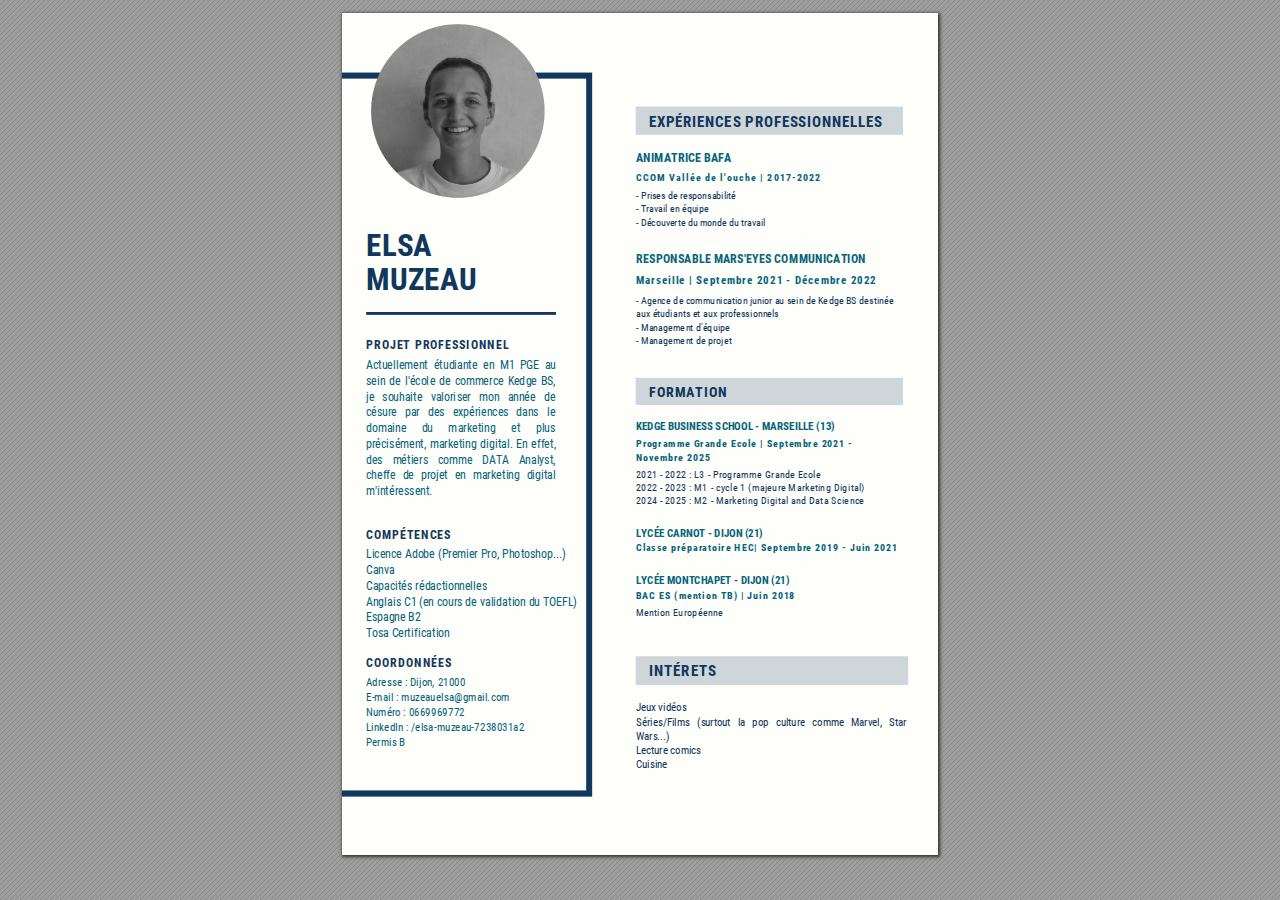
<file: CV/CV_Muzeau_Marketing.html>
<!DOCTYPE html>
<!-- Created by pdf2htmlEX (https://github.com/pdf2htmlEX/pdf2htmlEX) -->
<html xmlns="http://www.w3.org/1999/xhtml">
<head>
<meta charset="utf-8"/>
<meta name="generator" content="pdf2htmlEX"/>
<meta http-equiv="X-UA-Compatible" content="IE=edge,chrome=1"/>
<style type="text/css">
/*! 
 * Base CSS for pdf2htmlEX
 * Copyright 2012,2013 Lu Wang <coolwanglu@gmail.com> 
 * https://github.com/pdf2htmlEX/pdf2htmlEX/blob/master/share/LICENSE
 */#sidebar{position:absolute;top:0;left:0;bottom:0;width:250px;padding:0;margin:0;overflow:auto}#page-container{position:absolute;top:0;left:0;margin:0;padding:0;border:0}@media screen{#sidebar.opened+#page-container{left:250px}#page-container{bottom:0;right:0;overflow:auto}.loading-indicator{display:none}.loading-indicator.active{display:block;position:absolute;width:64px;height:64px;top:50%;left:50%;margin-top:-32px;margin-left:-32px}.loading-indicator img{position:absolute;top:0;left:0;bottom:0;right:0}}@media print{@page{margin:0}html{margin:0}body{margin:0;-webkit-print-color-adjust:exact}#sidebar{display:none}#page-container{width:auto;height:auto;overflow:visible;background-color:transparent}.d{display:none}}.pf{position:relative;background-color:white;overflow:hidden;margin:0;border:0}.pc{position:absolute;border:0;padding:0;margin:0;top:0;left:0;width:100%;height:100%;overflow:hidden;display:block;transform-origin:0 0;-ms-transform-origin:0 0;-webkit-transform-origin:0 0}.pc.opened{display:block}.bf{position:absolute;border:0;margin:0;top:0;bottom:0;width:100%;height:100%;-ms-user-select:none;-moz-user-select:none;-webkit-user-select:none;user-select:none}.bi{position:absolute;border:0;margin:0;-ms-user-select:none;-moz-user-select:none;-webkit-user-select:none;user-select:none}@media print{.pf{margin:0;box-shadow:none;page-break-after:always;page-break-inside:avoid}@-moz-document url-prefix(){.pf{overflow:visible;border:1px solid #fff}.pc{overflow:visible}}}.c{position:absolute;border:0;padding:0;margin:0;overflow:hidden;display:block}.t{position:absolute;white-space:pre;font-size:1px;transform-origin:0 100%;-ms-transform-origin:0 100%;-webkit-transform-origin:0 100%;unicode-bidi:bidi-override;-moz-font-feature-settings:"liga" 0}.t:after{content:''}.t:before{content:'';display:inline-block}.t span{position:relative;unicode-bidi:bidi-override}._{display:inline-block;color:transparent;z-index:-1}::selection{background:rgba(127,255,255,0.4)}::-moz-selection{background:rgba(127,255,255,0.4)}.pi{display:none}.d{position:absolute;transform-origin:0 100%;-ms-transform-origin:0 100%;-webkit-transform-origin:0 100%}.it{border:0;background-color:rgba(255,255,255,0.0)}.ir:hover{cursor:pointer}</style>
<style type="text/css">
/*! 
 * Fancy styles for pdf2htmlEX
 * Copyright 2012,2013 Lu Wang <coolwanglu@gmail.com> 
 * https://github.com/pdf2htmlEX/pdf2htmlEX/blob/master/share/LICENSE
 */@keyframes fadein{from{opacity:0}to{opacity:1}}@-webkit-keyframes fadein{from{opacity:0}to{opacity:1}}@keyframes swing{0{transform:rotate(0)}10%{transform:rotate(0)}90%{transform:rotate(720deg)}100%{transform:rotate(720deg)}}@-webkit-keyframes swing{0{-webkit-transform:rotate(0)}10%{-webkit-transform:rotate(0)}90%{-webkit-transform:rotate(720deg)}100%{-webkit-transform:rotate(720deg)}}@media screen{#sidebar{background-color:#2f3236;background-image:url("[data-uri]")}#outline{font-family:Georgia,Times,"Times New Roman",serif;font-size:13px;margin:2em 1em}#outline ul{padding:0}#outline li{list-style-type:none;margin:1em 0}#outline li>ul{margin-left:1em}#outline a,#outline a:visited,#outline a:hover,#outline a:active{line-height:1.2;color:#e8e8e8;text-overflow:ellipsis;white-space:nowrap;text-decoration:none;display:block;overflow:hidden;outline:0}#outline a:hover{color:#0cf}#page-container{background-color:#9e9e9e;background-image:url("[data-uri]");-webkit-transition:left 500ms;transition:left 500ms}.pf{margin:13px auto;box-shadow:1px 1px 3px 1px #333;border-collapse:separate}.pc.opened{-webkit-animation:fadein 100ms;animation:fadein 100ms}.loading-indicator.active{-webkit-animation:swing 1.5s ease-in-out .01s infinite alternate none;animation:swing 1.5s ease-in-out .01s infinite alternate none}.checked{background:no-repeat url([data-uri])}}</style>
<style type="text/css">
.ff0{font-family:sans-serif;visibility:hidden;}
@font-face{font-family:ff1;src:url('[data-uri]')format("woff");}.ff1{font-family:ff1;line-height:1.125000;font-style:normal;font-weight:normal;visibility:visible;}
@font-face{font-family:ff2;src:url('[data-uri]')format("woff");}.ff2{font-family:ff2;line-height:1.031738;font-style:normal;font-weight:normal;visibility:visible;}
.m0{transform:matrix(0.250000,0.000000,0.000000,0.250000,0,0);-ms-transform:matrix(0.250000,0.000000,0.000000,0.250000,0,0);-webkit-transform:matrix(0.250000,0.000000,0.000000,0.250000,0,0);}
.v0{vertical-align:0.000000px;}
.ls0{letter-spacing:0.000000px;}
.sc_{text-shadow:none;}
.sc0{text-shadow:-0.015em 0 transparent,0 0.015em transparent,0.015em 0 transparent,0 -0.015em  transparent;}
@media screen and (-webkit-min-device-pixel-ratio:0){
.sc_{-webkit-text-stroke:0px transparent;}
.sc0{-webkit-text-stroke:0.015em transparent;text-shadow:none;}
}
.ws0{word-spacing:-28.675340px;}
.ws5{word-spacing:-13.711613px;}
.ws3{word-spacing:-12.916339px;}
.ws2{word-spacing:-11.259441px;}
.ws1{word-spacing:-10.623243px;}
.ws4{word-spacing:-9.639991px;}
.ws6{word-spacing:0.000000px;}
._0{width:1.411704px;}
._3{width:2.445583px;}
._1{width:3.729243px;}
._2{width:4.827837px;}
._5{width:5.889925px;}
._4{width:11.644719px;}
._b{width:15.934915px;}
._c{width:16.960371px;}
._d{width:18.845412px;}
._8{width:20.133652px;}
._7{width:21.145949px;}
._6{width:22.375152px;}
._a{width:28.155814px;}
._9{width:51.044392px;}
.fc1{color:rgb(16,55,93);}
.fc0{color:rgb(5,100,122);}
.fs1{font-size:39.423071px;}
.fsc{font-size:40.010405px;}
.fs3{font-size:40.023568px;}
.fsd{font-size:40.023574px;}
.fs2{font-size:41.652730px;}
.fsf{font-size:41.850299px;}
.fsb{font-size:41.855110px;}
.fs10{font-size:42.095314px;}
.fsa{font-size:43.222920px;}
.fs4{font-size:43.916992px;}
.fs9{font-size:43.986898px;}
.fs8{font-size:46.388914px;}
.fs7{font-size:48.854525px;}
.fs0{font-size:48.971079px;}
.fse{font-size:56.043775px;}
.fs5{font-size:58.344230px;}
.fs11{font-size:59.494458px;}
.fs6{font-size:124.421815px;}
.y0{bottom:-0.500000px;}
.y36{bottom:87.169512px;}
.y35{bottom:101.431476px;}
.y25{bottom:108.659083px;}
.y34{bottom:115.693440px;}
.y24{bottom:123.671676px;}
.y33{bottom:129.955404px;}
.y23{bottom:138.684270px;}
.y32{bottom:144.217368px;}
.y22{bottom:153.696863px;}
.y21{bottom:168.709457px;}
.y37{bottom:179.127728px;}
.y20{bottom:188.514690px;}
.y1f{bottom:217.841511px;}
.y1e{bottom:233.604735px;}
.y30{bottom:238.726946px;}
.y1d{bottom:249.367958px;}
.y31{bottom:255.977678px;}
.y1c{bottom:265.131181px;}
.y2f{bottom:271.521697px;}
.y1b{bottom:280.894404px;}
.y1a{bottom:296.657628px;}
.y2d{bottom:304.412135px;}
.y19{bottom:316.402741px;}
.y2c{bottom:317.991383px;}
.y29{bottom:350.975083px;}
.y18{bottom:359.955864px;}
.y28{bottom:363.735787px;}
.y17{bottom:375.719087px;}
.y27{bottom:376.496492px;}
.y16{bottom:391.482310px;}
.y2b{bottom:394.001787px;}
.y15{bottom:407.245534px;}
.y2a{bottom:407.874008px;}
.y14{bottom:423.008757px;}
.y26{bottom:424.908498px;}
.y13{bottom:438.771980px;}
.y12{bottom:454.535204px;}
.y2e{bottom:458.757354px;}
.y11{bottom:470.298427px;}
.y10{bottom:486.061650px;}
.yf{bottom:506.022312px;}
.ya{bottom:510.711559px;}
.y9{bottom:524.222891px;}
.y8{bottom:537.734223px;}
.y7{bottom:551.245555px;}
.ye{bottom:565.169836px;}
.yb{bottom:571.069627px;}
.y6{bottom:591.893591px;}
.yd{bottom:599.209154px;}
.y4{bottom:628.672510px;}
.y3{bottom:642.183844px;}
.y2{bottom:655.695179px;}
.y5{bottom:673.424445px;}
.y1{bottom:693.262355px;}
.yc{bottom:728.857348px;}
.h3{height:31.627005px;}
.h5{height:32.108751px;}
.h11{height:33.574239px;}
.hd{height:33.578098px;}
.h12{height:33.770801px;}
.hb{height:35.288317px;}
.he{height:36.122675px;}
.hf{height:36.134565px;}
.ha{height:37.215325px;}
.h4{height:37.605419px;}
.hc{height:39.023037px;}
.h6{height:39.649667px;}
.h9{height:44.107430px;}
.h2{height:44.212659px;}
.h10{height:50.598115px;}
.h7{height:52.675039px;}
.h13{height:53.713502px;}
.h8{height:112.332000px;}
.h0{height:842.249979px;}
.h1{height:842.500000px;}
.w0{width:595.500000px;}
.w1{width:596.000000px;}
.x0{left:0.000000px;}
.x3{left:23.714279px;}
.x1{left:293.653524px;}
.x2{left:306.499000px;}
@media print{
.v0{vertical-align:0.000000pt;}
.ls0{letter-spacing:0.000000pt;}
.ws0{word-spacing:-38.233787pt;}
.ws5{word-spacing:-18.282151pt;}
.ws3{word-spacing:-17.221785pt;}
.ws2{word-spacing:-15.012588pt;}
.ws1{word-spacing:-14.164323pt;}
.ws4{word-spacing:-12.853322pt;}
.ws6{word-spacing:0.000000pt;}
._0{width:1.882272pt;}
._3{width:3.260777pt;}
._1{width:4.972324pt;}
._2{width:6.437115pt;}
._5{width:7.853234pt;}
._4{width:15.526293pt;}
._b{width:21.246554pt;}
._c{width:22.613829pt;}
._d{width:25.127215pt;}
._8{width:26.844869pt;}
._7{width:28.194599pt;}
._6{width:29.833536pt;}
._a{width:37.541086pt;}
._9{width:68.059189pt;}
.fs1{font-size:52.564095pt;}
.fsc{font-size:53.347206pt;}
.fs3{font-size:53.364757pt;}
.fsd{font-size:53.364766pt;}
.fs2{font-size:55.536974pt;}
.fsf{font-size:55.800399pt;}
.fsb{font-size:55.806813pt;}
.fs10{font-size:56.127085pt;}
.fsa{font-size:57.630560pt;}
.fs4{font-size:58.555989pt;}
.fs9{font-size:58.649197pt;}
.fs8{font-size:61.851885pt;}
.fs7{font-size:65.139366pt;}
.fs0{font-size:65.294772pt;}
.fse{font-size:74.725033pt;}
.fs5{font-size:77.792306pt;}
.fs11{font-size:79.325944pt;}
.fs6{font-size:165.895753pt;}
.y0{bottom:-0.666667pt;}
.y36{bottom:116.226016pt;}
.y35{bottom:135.241968pt;}
.y25{bottom:144.878777pt;}
.y34{bottom:154.257920pt;}
.y24{bottom:164.895568pt;}
.y33{bottom:173.273872pt;}
.y23{bottom:184.912360pt;}
.y32{bottom:192.289824pt;}
.y22{bottom:204.929151pt;}
.y21{bottom:224.945943pt;}
.y37{bottom:238.836970pt;}
.y20{bottom:251.352920pt;}
.y1f{bottom:290.455348pt;}
.y1e{bottom:311.472979pt;}
.y30{bottom:318.302595pt;}
.y1d{bottom:332.490610pt;}
.y31{bottom:341.303571pt;}
.y1c{bottom:353.508242pt;}
.y2f{bottom:362.028929pt;}
.y1b{bottom:374.525873pt;}
.y1a{bottom:395.543504pt;}
.y2d{bottom:405.882846pt;}
.y19{bottom:421.870321pt;}
.y2c{bottom:423.988510pt;}
.y29{bottom:467.966777pt;}
.y18{bottom:479.941152pt;}
.y28{bottom:484.981050pt;}
.y17{bottom:500.958783pt;}
.y27{bottom:501.995322pt;}
.y16{bottom:521.976414pt;}
.y2b{bottom:525.335716pt;}
.y15{bottom:542.994045pt;}
.y2a{bottom:543.832011pt;}
.y14{bottom:564.011676pt;}
.y26{bottom:566.544665pt;}
.y13{bottom:585.029307pt;}
.y12{bottom:606.046938pt;}
.y2e{bottom:611.676472pt;}
.y11{bottom:627.064569pt;}
.y10{bottom:648.082200pt;}
.yf{bottom:674.696416pt;}
.ya{bottom:680.948745pt;}
.y9{bottom:698.963854pt;}
.y8{bottom:716.978964pt;}
.y7{bottom:734.994073pt;}
.ye{bottom:753.559782pt;}
.yb{bottom:761.426170pt;}
.y6{bottom:789.191454pt;}
.yd{bottom:798.945539pt;}
.y4{bottom:838.230013pt;}
.y3{bottom:856.245126pt;}
.y2{bottom:874.260238pt;}
.y5{bottom:897.899261pt;}
.y1{bottom:924.349807pt;}
.yc{bottom:971.809798pt;}
.h3{height:42.169340pt;}
.h5{height:42.811668pt;}
.h11{height:44.765652pt;}
.hd{height:44.770798pt;}
.h12{height:45.027735pt;}
.hb{height:47.051090pt;}
.he{height:48.163566pt;}
.hf{height:48.179420pt;}
.ha{height:49.620433pt;}
.h4{height:50.140559pt;}
.hc{height:52.030716pt;}
.h6{height:52.866222pt;}
.h9{height:58.809907pt;}
.h2{height:58.950211pt;}
.h10{height:67.464153pt;}
.h7{height:70.233386pt;}
.h13{height:71.618003pt;}
.h8{height:149.776000pt;}
.h0{height:1122.999972pt;}
.h1{height:1123.333333pt;}
.w0{width:794.000000pt;}
.w1{width:794.666667pt;}
.x0{left:0.000000pt;}
.x3{left:31.619039pt;}
.x1{left:391.538032pt;}
.x2{left:408.665333pt;}
}
</style>
<script>
/*
 Copyright 2012 Mozilla Foundation 
 Copyright 2013 Lu Wang <coolwanglu@gmail.com>
 Apachine License Version 2.0 
*/
(function(){function b(a,b,e,f){var c=(a.className||"").split(/\s+/g);""===c[0]&&c.shift();var d=c.indexOf(b);0>d&&e&&c.push(b);0<=d&&f&&c.splice(d,1);a.className=c.join(" ");return 0<=d}if(!("classList"in document.createElement("div"))){var e={add:function(a){b(this.element,a,!0,!1)},contains:function(a){return b(this.element,a,!1,!1)},remove:function(a){b(this.element,a,!1,!0)},toggle:function(a){b(this.element,a,!0,!0)}};Object.defineProperty(HTMLElement.prototype,"classList",{get:function(){if(this._classList)return this._classList;
var a=Object.create(e,{element:{value:this,writable:!1,enumerable:!0}});Object.defineProperty(this,"_classList",{value:a,writable:!1,enumerable:!1});return a},enumerable:!0})}})();
</script>
<script>
(function(){/*
 pdf2htmlEX.js: Core UI functions for pdf2htmlEX 
 Copyright 2012,2013 Lu Wang <coolwanglu@gmail.com> and other contributors 
 https://github.com/pdf2htmlEX/pdf2htmlEX/blob/master/share/LICENSE 
*/
var pdf2htmlEX=window.pdf2htmlEX=window.pdf2htmlEX||{},CSS_CLASS_NAMES={page_frame:"pf",page_content_box:"pc",page_data:"pi",background_image:"bi",link:"l",input_radio:"ir",__dummy__:"no comma"},DEFAULT_CONFIG={container_id:"page-container",sidebar_id:"sidebar",outline_id:"outline",loading_indicator_cls:"loading-indicator",preload_pages:3,render_timeout:100,scale_step:0.9,key_handler:!0,hashchange_handler:!0,view_history_handler:!0,__dummy__:"no comma"},EPS=1E-6;
function invert(a){var b=a[0]*a[3]-a[1]*a[2];return[a[3]/b,-a[1]/b,-a[2]/b,a[0]/b,(a[2]*a[5]-a[3]*a[4])/b,(a[1]*a[4]-a[0]*a[5])/b]}function transform(a,b){return[a[0]*b[0]+a[2]*b[1]+a[4],a[1]*b[0]+a[3]*b[1]+a[5]]}function get_page_number(a){return parseInt(a.getAttribute("data-page-no"),16)}function disable_dragstart(a){for(var b=0,c=a.length;b<c;++b)a[b].addEventListener("dragstart",function(){return!1},!1)}
function clone_and_extend_objs(a){for(var b={},c=0,e=arguments.length;c<e;++c){var h=arguments[c],d;for(d in h)h.hasOwnProperty(d)&&(b[d]=h[d])}return b}
function Page(a){if(a){this.shown=this.loaded=!1;this.page=a;this.num=get_page_number(a);this.original_height=a.clientHeight;this.original_width=a.clientWidth;var b=a.getElementsByClassName(CSS_CLASS_NAMES.page_content_box)[0];b&&(this.content_box=b,this.original_scale=this.cur_scale=this.original_height/b.clientHeight,this.page_data=JSON.parse(a.getElementsByClassName(CSS_CLASS_NAMES.page_data)[0].getAttribute("data-data")),this.ctm=this.page_data.ctm,this.ictm=invert(this.ctm),this.loaded=!0)}}
Page.prototype={hide:function(){this.loaded&&this.shown&&(this.content_box.classList.remove("opened"),this.shown=!1)},show:function(){this.loaded&&!this.shown&&(this.content_box.classList.add("opened"),this.shown=!0)},rescale:function(a){this.cur_scale=0===a?this.original_scale:a;this.loaded&&(a=this.content_box.style,a.msTransform=a.webkitTransform=a.transform="scale("+this.cur_scale.toFixed(3)+")");a=this.page.style;a.height=this.original_height*this.cur_scale+"px";a.width=this.original_width*this.cur_scale+
"px"},view_position:function(){var a=this.page,b=a.parentNode;return[b.scrollLeft-a.offsetLeft-a.clientLeft,b.scrollTop-a.offsetTop-a.clientTop]},height:function(){return this.page.clientHeight},width:function(){return this.page.clientWidth}};function Viewer(a){this.config=clone_and_extend_objs(DEFAULT_CONFIG,0<arguments.length?a:{});this.pages_loading=[];this.init_before_loading_content();var b=this;document.addEventListener("DOMContentLoaded",function(){b.init_after_loading_content()},!1)}
Viewer.prototype={scale:1,cur_page_idx:0,first_page_idx:0,init_before_loading_content:function(){this.pre_hide_pages()},initialize_radio_button:function(){for(var a=document.getElementsByClassName(CSS_CLASS_NAMES.input_radio),b=0;b<a.length;b++)a[b].addEventListener("click",function(){this.classList.toggle("checked")})},init_after_loading_content:function(){this.sidebar=document.getElementById(this.config.sidebar_id);this.outline=document.getElementById(this.config.outline_id);this.container=document.getElementById(this.config.container_id);
this.loading_indicator=document.getElementsByClassName(this.config.loading_indicator_cls)[0];for(var a=!0,b=this.outline.childNodes,c=0,e=b.length;c<e;++c)if("ul"===b[c].nodeName.toLowerCase()){a=!1;break}a||this.sidebar.classList.add("opened");this.find_pages();if(0!=this.pages.length){disable_dragstart(document.getElementsByClassName(CSS_CLASS_NAMES.background_image));this.config.key_handler&&this.register_key_handler();var h=this;this.config.hashchange_handler&&window.addEventListener("hashchange",
function(a){h.navigate_to_dest(document.location.hash.substring(1))},!1);this.config.view_history_handler&&window.addEventListener("popstate",function(a){a.state&&h.navigate_to_dest(a.state)},!1);this.container.addEventListener("scroll",function(){h.update_page_idx();h.schedule_render(!0)},!1);[this.container,this.outline].forEach(function(a){a.addEventListener("click",h.link_handler.bind(h),!1)});this.initialize_radio_button();this.render()}},find_pages:function(){for(var a=[],b={},c=this.container.childNodes,
e=0,h=c.length;e<h;++e){var d=c[e];d.nodeType===Node.ELEMENT_NODE&&d.classList.contains(CSS_CLASS_NAMES.page_frame)&&(d=new Page(d),a.push(d),b[d.num]=a.length-1)}this.pages=a;this.page_map=b},load_page:function(a,b,c){var e=this.pages;if(!(a>=e.length||(e=e[a],e.loaded||this.pages_loading[a]))){var e=e.page,h=e.getAttribute("data-page-url");if(h){this.pages_loading[a]=!0;var d=e.getElementsByClassName(this.config.loading_indicator_cls)[0];"undefined"===typeof d&&(d=this.loading_indicator.cloneNode(!0),
d.classList.add("active"),e.appendChild(d));var f=this,g=new XMLHttpRequest;g.open("GET",h,!0);g.onload=function(){if(200===g.status||0===g.status){var b=document.createElement("div");b.innerHTML=g.responseText;for(var d=null,b=b.childNodes,e=0,h=b.length;e<h;++e){var p=b[e];if(p.nodeType===Node.ELEMENT_NODE&&p.classList.contains(CSS_CLASS_NAMES.page_frame)){d=p;break}}b=f.pages[a];f.container.replaceChild(d,b.page);b=new Page(d);f.pages[a]=b;b.hide();b.rescale(f.scale);disable_dragstart(d.getElementsByClassName(CSS_CLASS_NAMES.background_image));
f.schedule_render(!1);c&&c(b)}delete f.pages_loading[a]};g.send(null)}void 0===b&&(b=this.config.preload_pages);0<--b&&(f=this,setTimeout(function(){f.load_page(a+1,b)},0))}},pre_hide_pages:function(){var a="@media screen{."+CSS_CLASS_NAMES.page_content_box+"{display:none;}}",b=document.createElement("style");b.styleSheet?b.styleSheet.cssText=a:b.appendChild(document.createTextNode(a));document.head.appendChild(b)},render:function(){for(var a=this.container,b=a.scrollTop,c=a.clientHeight,a=b-c,b=
b+c+c,c=this.pages,e=0,h=c.length;e<h;++e){var d=c[e],f=d.page,g=f.offsetTop+f.clientTop,f=g+f.clientHeight;g<=b&&f>=a?d.loaded?d.show():this.load_page(e):d.hide()}},update_page_idx:function(){var a=this.pages,b=a.length;if(!(2>b)){for(var c=this.container,e=c.scrollTop,c=e+c.clientHeight,h=-1,d=b,f=d-h;1<f;){var g=h+Math.floor(f/2),f=a[g].page;f.offsetTop+f.clientTop+f.clientHeight>=e?d=g:h=g;f=d-h}this.first_page_idx=d;for(var g=h=this.cur_page_idx,k=0;d<b;++d){var f=a[d].page,l=f.offsetTop+f.clientTop,
f=f.clientHeight;if(l>c)break;f=(Math.min(c,l+f)-Math.max(e,l))/f;if(d===h&&Math.abs(f-1)<=EPS){g=h;break}f>k&&(k=f,g=d)}this.cur_page_idx=g}},schedule_render:function(a){if(void 0!==this.render_timer){if(!a)return;clearTimeout(this.render_timer)}var b=this;this.render_timer=setTimeout(function(){delete b.render_timer;b.render()},this.config.render_timeout)},register_key_handler:function(){var a=this;window.addEventListener("DOMMouseScroll",function(b){if(b.ctrlKey){b.preventDefault();var c=a.container,
e=c.getBoundingClientRect(),c=[b.clientX-e.left-c.clientLeft,b.clientY-e.top-c.clientTop];a.rescale(Math.pow(a.config.scale_step,b.detail),!0,c)}},!1);window.addEventListener("keydown",function(b){var c=!1,e=b.ctrlKey||b.metaKey,h=b.altKey;switch(b.keyCode){case 61:case 107:case 187:e&&(a.rescale(1/a.config.scale_step,!0),c=!0);break;case 173:case 109:case 189:e&&(a.rescale(a.config.scale_step,!0),c=!0);break;case 48:e&&(a.rescale(0,!1),c=!0);break;case 33:h?a.scroll_to(a.cur_page_idx-1):a.container.scrollTop-=
a.container.clientHeight;c=!0;break;case 34:h?a.scroll_to(a.cur_page_idx+1):a.container.scrollTop+=a.container.clientHeight;c=!0;break;case 35:a.container.scrollTop=a.container.scrollHeight;c=!0;break;case 36:a.container.scrollTop=0,c=!0}c&&b.preventDefault()},!1)},rescale:function(a,b,c){var e=this.scale;this.scale=a=0===a?1:b?e*a:a;c||(c=[0,0]);b=this.container;c[0]+=b.scrollLeft;c[1]+=b.scrollTop;for(var h=this.pages,d=h.length,f=this.first_page_idx;f<d;++f){var g=h[f].page;if(g.offsetTop+g.clientTop>=
c[1])break}g=f-1;0>g&&(g=0);var g=h[g].page,k=g.clientWidth,f=g.clientHeight,l=g.offsetLeft+g.clientLeft,m=c[0]-l;0>m?m=0:m>k&&(m=k);k=g.offsetTop+g.clientTop;c=c[1]-k;0>c?c=0:c>f&&(c=f);for(f=0;f<d;++f)h[f].rescale(a);b.scrollLeft+=m/e*a+g.offsetLeft+g.clientLeft-m-l;b.scrollTop+=c/e*a+g.offsetTop+g.clientTop-c-k;this.schedule_render(!0)},fit_width:function(){var a=this.cur_page_idx;this.rescale(this.container.clientWidth/this.pages[a].width(),!0);this.scroll_to(a)},fit_height:function(){var a=this.cur_page_idx;
this.rescale(this.container.clientHeight/this.pages[a].height(),!0);this.scroll_to(a)},get_containing_page:function(a){for(;a;){if(a.nodeType===Node.ELEMENT_NODE&&a.classList.contains(CSS_CLASS_NAMES.page_frame)){a=get_page_number(a);var b=this.page_map;return a in b?this.pages[b[a]]:null}a=a.parentNode}return null},link_handler:function(a){var b=a.target,c=b.getAttribute("data-dest-detail");if(c){if(this.config.view_history_handler)try{var e=this.get_current_view_hash();window.history.replaceState(e,
"","#"+e);window.history.pushState(c,"","#"+c)}catch(h){}this.navigate_to_dest(c,this.get_containing_page(b));a.preventDefault()}},navigate_to_dest:function(a,b){try{var c=JSON.parse(a)}catch(e){return}if(c instanceof Array){var h=c[0],d=this.page_map;if(h in d){for(var f=d[h],h=this.pages[f],d=2,g=c.length;d<g;++d){var k=c[d];if(null!==k&&"number"!==typeof k)return}for(;6>c.length;)c.push(null);var g=b||this.pages[this.cur_page_idx],d=g.view_position(),d=transform(g.ictm,[d[0],g.height()-d[1]]),
g=this.scale,l=[0,0],m=!0,k=!1,n=this.scale;switch(c[1]){case "XYZ":l=[null===c[2]?d[0]:c[2]*n,null===c[3]?d[1]:c[3]*n];g=c[4];if(null===g||0===g)g=this.scale;k=!0;break;case "Fit":case "FitB":l=[0,0];k=!0;break;case "FitH":case "FitBH":l=[0,null===c[2]?d[1]:c[2]*n];k=!0;break;case "FitV":case "FitBV":l=[null===c[2]?d[0]:c[2]*n,0];k=!0;break;case "FitR":l=[c[2]*n,c[5]*n],m=!1,k=!0}if(k){this.rescale(g,!1);var p=this,c=function(a){l=transform(a.ctm,l);m&&(l[1]=a.height()-l[1]);p.scroll_to(f,l)};h.loaded?
c(h):(this.load_page(f,void 0,c),this.scroll_to(f))}}}},scroll_to:function(a,b){var c=this.pages;if(!(0>a||a>=c.length)){c=c[a].view_position();void 0===b&&(b=[0,0]);var e=this.container;e.scrollLeft+=b[0]-c[0];e.scrollTop+=b[1]-c[1]}},get_current_view_hash:function(){var a=[],b=this.pages[this.cur_page_idx];a.push(b.num);a.push("XYZ");var c=b.view_position(),c=transform(b.ictm,[c[0],b.height()-c[1]]);a.push(c[0]/this.scale);a.push(c[1]/this.scale);a.push(this.scale);return JSON.stringify(a)}};
pdf2htmlEX.Viewer=Viewer;})();
</script>
<script>
try{
pdf2htmlEX.defaultViewer = new pdf2htmlEX.Viewer({});
}catch(e){}
</script>
<title></title>
</head>
<body>
<div id="sidebar">
<div id="outline">
</div>
</div>
<div id="page-container">
<div id="pf1" class="pf w0 h0" data-page-no="1"><div class="pc pc1 w0 h0"><img class="bi x0 y0 w1 h1" alt="" src="[data-uri]"/><div class="t m0 x1 h2 y1 ff1 fs0 fc0 sc0 ls0 ws6">ANI<span class="_ _0"></span>MAT<span class="_ _0"></span>RIC<span class="_ _0"></span>E B<span class="_ _0"></span>AFA</div><div class="t m0 x1 h3 y2 ff2 fs1 fc1 sc0 ls0 ws6">- P<span class="_ _0"></span>rise<span class="_ _0"></span>s d<span class="_ _0"></span>e re<span class="_ _0"></span>spon<span class="_ _0"></span>sab<span class="_ _0"></span>ilit<span class="_ _0"></span>é  </div><div class="t m0 x1 h3 y3 ff2 fs1 fc1 sc0 ls0 ws6">- T<span class="_ _0"></span>rava<span class="_ _0"></span>il <span class="_ _0"></span>en é<span class="_ _0"></span>quip<span class="_ _0"></span>e</div><div class="t m0 x1 h3 y4 ff2 fs1 fc1 sc0 ls0 ws6">- D<span class="_ _0"></span>écou<span class="_ _0"></span>ver<span class="_ _0"></span>te d<span class="_ _0"></span>u mo<span class="_ _0"></span>nde<span class="_ _0"></span> du <span class="_ _0"></span>trav<span class="_ _0"></span>ail</div><div class="t m0 x1 h4 y5 ff1 fs2 fc0 sc0 ls0 ws6">C<span class="_ _1"></span>C<span class="_ _1"></span>O<span class="_ _1"></span>M<span class="_ _1"></span> <span class="_ _1"></span>V<span class="_ _1"></span>a<span class="_ _1"></span>l<span class="_ _1"></span>l<span class="_ _1"></span>é<span class="_ _1"></span>e<span class="_ _1"></span> <span class="_ _1"></span>d<span class="_ _1"></span>e<span class="_ _1"></span> <span class="_ _1"></span>l<span class="_ _1"></span>&apos;<span class="_ _1"></span>o<span class="_ _1"></span>u<span class="_ _1"></span>c<span class="_ _1"></span>h<span class="_ _1"></span>e<span class="_ _1"></span> <span class="_ _1"></span>|<span class="_ _1"></span> <span class="_ _1"></span>2<span class="_ _1"></span>0<span class="_ _1"></span>1<span class="_ _1"></span>7<span class="_ _1"></span>-<span class="_ _1"></span>2<span class="_ _1"></span>0<span class="_ _1"></span>2<span class="_ _1"></span>2</div><div class="t m0 x1 h2 y6 ff1 fs0 fc0 sc0 ls0 ws6">RES<span class="_ _0"></span>PON<span class="_ _0"></span>SAB<span class="_ _0"></span>LE <span class="_ _0"></span>MAR<span class="_ _0"></span>S&apos;E<span class="_ _0"></span>YES<span class="_ _0"></span> CO<span class="_ _0"></span>MMU<span class="_ _0"></span>NIC<span class="_ _0"></span>ATI<span class="_ _0"></span>ON</div><div class="t m0 x1 h5 y7 ff2 fs3 fc1 sc0 ls0 ws6">- A<span class="_ _0"></span>genc<span class="_ _0"></span>e d<span class="_ _0"></span>e co<span class="_ _0"></span>mmu<span class="_ _0"></span>nica<span class="_ _0"></span>tio<span class="_ _0"></span>n ju<span class="_ _0"></span>nio<span class="_ _0"></span>r au<span class="_ _0"></span> se<span class="_ _0"></span>in d<span class="_ _0"></span>e Ke<span class="_ _0"></span>dge<span class="_ _0"></span> BS <span class="_ _0"></span>des<span class="_ _0"></span>tiné<span class="_ _0"></span>e</div><div class="t m0 x1 h5 y8 ff2 fs3 fc1 sc0 ls0 ws6">aux<span class="_ _0"></span> étu<span class="_ _0"></span>dia<span class="_ _0"></span>nts <span class="_ _0"></span>et <span class="_ _0"></span>aux <span class="_ _0"></span>pro<span class="_ _0"></span>fess<span class="_ _0"></span>ion<span class="_ _0"></span>nels</div><div class="t m0 x1 h5 y9 ff2 fs3 fc1 sc0 ls0 ws6">- M<span class="_ _0"></span>anag<span class="_ _0"></span>eme<span class="_ _0"></span>nt d<span class="_ _0"></span>&apos;éq<span class="_ _0"></span>uipe</div><div class="t m0 x1 h5 ya ff2 fs3 fc1 sc0 ls0 ws6">- M<span class="_ _0"></span>anag<span class="_ _0"></span>eme<span class="_ _0"></span>nt d<span class="_ _0"></span>e p<span class="_ _0"></span>roje<span class="_ _0"></span>t</div><div class="t m0 x1 h6 yb ff1 fs4 fc0 sc0 ls0 ws6">M<span class="_ _1"></span>a<span class="_ _1"></span>r<span class="_ _1"></span>s<span class="_ _1"></span>e<span class="_ _2"></span>i<span class="_ _1"></span>l<span class="_ _1"></span>l<span class="_ _1"></span>e<span class="_ _1"></span> <span class="_ _2"></span>|<span class="_ _1"></span> <span class="_ _1"></span>S<span class="_ _1"></span>e<span class="_ _1"></span>p<span class="_ _2"></span>t<span class="_ _1"></span>e<span class="_ _1"></span>m<span class="_ _1"></span>b<span class="_ _1"></span>r<span class="_ _2"></span>e<span class="_ _1"></span> <span class="_ _1"></span>2<span class="_ _1"></span>0<span class="_ _1"></span>2<span class="_ _2"></span>1<span class="_ _1"></span> <span class="_ _1"></span>-<span class="_ _1"></span> <span class="_ _1"></span>D<span class="_ _2"></span>é<span class="_ _1"></span>c<span class="_ _1"></span>e<span class="_ _1"></span>m<span class="_ _1"></span>b<span class="_ _2"></span>r<span class="_ _1"></span>e<span class="_ _1"></span> <span class="_ _1"></span>2<span class="_ _1"></span>0<span class="_ _2"></span>2<span class="_ _1"></span>2</div><div class="t m0 x2 h7 yc ff1 fs5 fc1 sc0 ls0 ws6">E<span class="_ _1"></span>X<span class="_ _1"></span>P<span class="_ _2"></span>É<span class="_ _1"></span>R<span class="_ _1"></span>I<span class="_ _2"></span>E<span class="_ _1"></span>N<span class="_ _1"></span>C<span class="_ _1"></span>E<span class="_ _2"></span>S<span class="_ _1"></span> <span class="_ _1"></span>P<span class="_ _2"></span>R<span class="_ _1"></span>O<span class="_ _1"></span>F<span class="_ _2"></span>E<span class="_ _1"></span>S<span class="_ _1"></span>S<span class="_ _2"></span>I<span class="_ _1"></span>O<span class="_ _1"></span>N<span class="_ _2"></span>N<span class="_ _1"></span>E<span class="_ _1"></span>L<span class="_ _2"></span>L<span class="_ _1"></span>E<span class="_ _1"></span>S</div><div class="t m0 x3 h8 yd ff1 fs6 fc1 sc0 ls0 ws0">E<span class="_ _0"></span>L<span class="_ _0"></span>SA</div><div class="t m0 x3 h8 ye ff1 fs6 fc1 sc0 ls0 ws0">M<span class="_ _0"></span>U<span class="_ _0"></span>ZE<span class="_ _0"></span>A<span class="_ _0"></span>U</div><div class="t m0 x3 h9 yf ff1 fs7 fc1 sc0 ls0 ws6">P<span class="_ _1"></span>R<span class="_ _1"></span>O<span class="_ _1"></span>J<span class="_ _3"></span>E<span class="_ _3"></span>T<span class="_ _1"></span> <span class="_ _1"></span>P<span class="_ _1"></span>R<span class="_ _3"></span>O<span class="_ _1"></span>F<span class="_ _1"></span>E<span class="_ _1"></span>S<span class="_ _3"></span>S<span class="_ _1"></span>I<span class="_ _1"></span>O<span class="_ _1"></span>N<span class="_ _3"></span>N<span class="_ _1"></span>E<span class="_ _1"></span>L</div><div class="t m0 x3 ha y10 ff2 fs8 fc0 sc0 ls0 ws6">Act<span class="_ _0"></span>uel<span class="_ _0"></span>lem<span class="_ _0"></span>ent<span class="_ _0"></span> <span class="_"> </span>étu<span class="_ _0"></span>dia<span class="_ _0"></span>nte <span class="_ _4"> </span>en <span class="_"> </span>M<span class="_ _0"></span>1 <span class="_"> </span>PG<span class="_ _0"></span>E <span class="_"> </span>au</div><div class="t m0 x3 ha y11 ff2 fs8 fc0 sc0 ls0 ws6">sei<span class="_ _0"></span>n <span class="_ _2"></span>de<span class="_ _0"></span> <span class="_ _2"></span>l&apos;<span class="_ _0"></span>écol<span class="_ _0"></span>e <span class="_ _2"></span>d<span class="_ _0"></span>e <span class="_ _2"></span>co<span class="_ _0"></span>mmer<span class="_ _0"></span>ce <span class="_ _5"></span>Ked<span class="_ _0"></span>ge <span class="_ _2"></span>B<span class="_ _0"></span>S,</div><div class="t m0 x3 ha y12 ff2 fs8 fc0 sc0 ls0 ws6">je <span class="_ _6"> </span>sou<span class="_ _0"></span>hai<span class="_ _0"></span>te <span class="_ _6"> </span>val<span class="_ _0"></span>ori<span class="_ _0"></span>ser<span class="_ _0"></span> <span class="_ _7"> </span>mon<span class="_ _0"></span> <span class="_ _7"> </span>an<span class="_ _0"></span>née<span class="_ _0"></span> <span class="_ _7"> </span>de</div><div class="t m0 x3 ha y13 ff2 fs8 fc0 sc0 ls0 ws6">cés<span class="_ _0"></span>ure<span class="_ _0"></span> <span class="_ _8"> </span>par<span class="_ _0"></span> <span class="_ _8"> </span>des<span class="_ _0"></span> <span class="_ _8"> </span>ex<span class="_ _0"></span>péri<span class="_ _0"></span>enc<span class="_ _0"></span>es <span class="_ _8"> </span>d<span class="_ _0"></span>ans<span class="_ _0"></span> <span class="_ _8"> </span>le</div><div class="t m0 x3 ha y14 ff2 fs8 fc0 sc0 ls0 ws6">dom<span class="_ _0"></span>ain<span class="_ _0"></span>e <span class="_ _9"> </span>du <span class="_ _9"> </span>m<span class="_ _0"></span>arke<span class="_ _0"></span>tin<span class="_ _0"></span>g <span class="_ _9"> </span>et <span class="_ _9"> </span>p<span class="_ _0"></span>lus</div><div class="t m0 x3 ha y15 ff2 fs8 fc0 sc0 ls0 ws6">pré<span class="_ _0"></span>cis<span class="_ _0"></span>éme<span class="_ _0"></span>nt,<span class="_ _0"></span> <span class="_ _3"></span>mar<span class="_ _0"></span>ket<span class="_ _0"></span>ing<span class="_ _0"></span> <span class="_ _3"></span>dig<span class="_ _0"></span>ita<span class="_ _0"></span>l. <span class="_ _1"></span>En <span class="_ _3"></span>e<span class="_ _0"></span>ffe<span class="_ _0"></span>t,</div><div class="t m0 x3 ha y16 ff2 fs8 fc0 sc0 ls0 ws6">des<span class="_ _0"></span> <span class="_ _a"> </span>mét<span class="_ _0"></span>ier<span class="_ _0"></span>s <span class="_ _a"> </span>co<span class="_ _0"></span>mme<span class="_ _0"></span> <span class="_ _a"> </span>DAT<span class="_ _0"></span>A <span class="_ _a"> </span>An<span class="_ _0"></span>aly<span class="_ _0"></span>st,</div><div class="t m0 x3 ha y17 ff2 fs8 fc0 sc0 ls0 ws6">che<span class="_ _0"></span>ffe<span class="_ _0"></span> <span class="_ _b"> </span>de <span class="_ _c"> </span>pro<span class="_ _0"></span>jet<span class="_ _0"></span> <span class="_ _b"> </span>en <span class="_ _c"> </span>mar<span class="_ _0"></span>ket<span class="_ _0"></span>ing<span class="_ _0"></span> <span class="_ _b"> </span>dig<span class="_ _0"></span>ita<span class="_ _0"></span>l</div><div class="t m0 x3 ha y18 ff2 fs8 fc0 sc0 ls0 ws1">m&apos;i<span class="_ _0"></span>nté<span class="_ _0"></span>res<span class="_ _0"></span>sen<span class="_ _0"></span>t.</div><div class="t m0 x3 h9 y19 ff1 fs7 fc1 sc0 ls0 ws2">C<span class="_ _3"></span>O<span class="_ _1"></span>M<span class="_ _1"></span>P<span class="_ _1"></span>É<span class="_ _3"></span>T<span class="_ _1"></span>E<span class="_ _1"></span>N<span class="_ _1"></span>C<span class="_ _3"></span>E<span class="_ _1"></span>S</div><div class="t m0 x3 ha y1a ff2 fs8 fc0 sc0 ls0 ws6">Lic<span class="_ _0"></span>enc<span class="_ _0"></span>e A<span class="_ _0"></span>dob<span class="_ _0"></span>e (<span class="_ _0"></span>Pre<span class="_ _0"></span>mier<span class="_ _0"></span> Pr<span class="_ _0"></span>o, <span class="_ _0"></span>Pho<span class="_ _0"></span>tos<span class="_ _0"></span>hop<span class="_ _0"></span>...<span class="_ _0"></span>) </div><div class="t m0 x3 ha y1b ff2 fs8 fc0 sc0 ls0 ws1">Can<span class="_ _0"></span>va</div><div class="t m0 x3 ha y1c ff2 fs8 fc0 sc0 ls0 ws6">Cap<span class="_ _0"></span>aci<span class="_ _0"></span>tés<span class="_ _0"></span> ré<span class="_ _0"></span>dac<span class="_ _0"></span>tio<span class="_ _0"></span>nnel<span class="_ _0"></span>les</div><div class="t m0 x3 ha y1d ff2 fs8 fc0 sc0 ls0 ws6">Ang<span class="_ _0"></span>lai<span class="_ _0"></span>s C<span class="_ _0"></span>1 (<span class="_ _0"></span>en <span class="_ _0"></span>cou<span class="_ _0"></span>rs d<span class="_ _0"></span>e v<span class="_ _0"></span>ali<span class="_ _0"></span>dat<span class="_ _0"></span>ion<span class="_ _0"></span> du<span class="_ _0"></span> TO<span class="_ _0"></span>EFL)</div><div class="t m0 x3 ha y1e ff2 fs8 fc0 sc0 ls0 ws6">Esp<span class="_ _0"></span>agn<span class="_ _0"></span>e B<span class="_ _0"></span>2</div><div class="t m0 x3 ha y1f ff2 fs8 fc0 sc0 ls0 ws6">Tos<span class="_ _0"></span>a C<span class="_ _0"></span>ert<span class="_ _0"></span>ifi<span class="_ _0"></span>cat<span class="_ _0"></span>ion</div><div class="t m0 x3 h9 y20 ff1 fs7 fc1 sc0 ls0 ws2">C<span class="_ _3"></span>O<span class="_ _1"></span>O<span class="_ _1"></span>R<span class="_ _1"></span>D<span class="_ _3"></span>O<span class="_ _1"></span>N<span class="_ _1"></span>N<span class="_ _1"></span>É<span class="_ _3"></span>E<span class="_ _1"></span>S</div><div class="t m0 x3 hb y21 ff2 fs9 fc0 sc0 ls0 ws6">Adr<span class="_ _0"></span>ess<span class="_ _0"></span>e :<span class="_ _0"></span> Dij<span class="_ _0"></span>on,<span class="_ _0"></span> 21<span class="_ _0"></span>000 </div><div class="t m0 x3 hb y22 ff2 fs9 fc0 sc0 ls0 ws6">E-m<span class="_ _0"></span>ail<span class="_ _0"></span> : <span class="_ _0"></span>muze<span class="_ _0"></span>aue<span class="_ _0"></span>lsa<span class="_ _0"></span>@gma<span class="_ _0"></span>il.<span class="_ _0"></span>com</div><div class="t m0 x3 hb y23 ff2 fs9 fc0 sc0 ls0 ws6">Num<span class="_ _0"></span>éro<span class="_ _0"></span> : <span class="_ _0"></span>0669<span class="_ _0"></span>969<span class="_ _0"></span>772</div><div class="t m0 x3 hb y24 ff2 fs9 fc0 sc0 ls0 ws6">Lin<span class="_ _0"></span>ked<span class="_ _0"></span>In <span class="_ _0"></span>: /e<span class="_ _0"></span>lsa<span class="_ _0"></span>-mu<span class="_ _0"></span>zeau<span class="_ _0"></span>-72<span class="_ _0"></span>380<span class="_ _0"></span>31a2</div><div class="t m0 x3 hb y25 ff2 fs9 fc0 sc0 ls0 ws6">Per<span class="_ _0"></span>mis<span class="_ _0"></span> B</div><div class="t m0 x1 hc y26 ff1 fsa fc0 sc0 ls0 ws6">KED<span class="_ _0"></span>GE <span class="_ _0"></span>BUS<span class="_ _0"></span>INES<span class="_ _0"></span>S S<span class="_ _0"></span>CHO<span class="_ _0"></span>OL -<span class="_ _0"></span> MA<span class="_ _0"></span>RSE<span class="_ _0"></span>ILLE<span class="_ _0"></span> (1<span class="_ _0"></span>3)</div><div class="t m0 x1 hd y27 ff2 fsb fc1 sc0 ls0 ws6">202<span class="_ _0"></span>1 -<span class="_ _0"></span> 202<span class="_ _0"></span>2 :<span class="_ _0"></span> L3<span class="_ _0"></span> - P<span class="_ _0"></span>rog<span class="_ _0"></span>ramm<span class="_ _0"></span>e G<span class="_ _0"></span>ran<span class="_ _0"></span>de E<span class="_ _0"></span>col<span class="_ _0"></span>e</div><div class="t m0 x1 hd y28 ff2 fsb fc1 sc0 ls0 ws6">202<span class="_ _0"></span>2 -<span class="_ _0"></span> 202<span class="_ _0"></span>3 :<span class="_ _0"></span> M1<span class="_ _0"></span> - c<span class="_ _0"></span>ycl<span class="_ _0"></span>e 1 <span class="_ _0"></span>(ma<span class="_ _0"></span>jeu<span class="_ _0"></span>re M<span class="_ _0"></span>ark<span class="_ _0"></span>etin<span class="_ _0"></span>g D<span class="_ _0"></span>igi<span class="_ _0"></span>tal)</div><div class="t m0 x1 hd y29 ff2 fsb fc1 sc0 ls0 ws6">202<span class="_ _0"></span>4 -<span class="_ _0"></span> 202<span class="_ _0"></span>5 :<span class="_ _0"></span> M2<span class="_ _0"></span> - M<span class="_ _0"></span>ark<span class="_ _0"></span>etin<span class="_ _0"></span>g D<span class="_ _0"></span>igi<span class="_ _0"></span>tal <span class="_ _0"></span>and<span class="_ _0"></span> Dat<span class="_ _0"></span>a S<span class="_ _0"></span>cie<span class="_ _0"></span>nce</div><div class="t m0 x1 he y2a ff1 fsc fc0 sc0 ls0 ws6">P<span class="_ _1"></span>r<span class="_ _3"></span>o<span class="_ _1"></span>g<span class="_ _1"></span>r<span class="_ _1"></span>a<span class="_ _1"></span>m<span class="_ _1"></span>m<span class="_ _1"></span>e<span class="_ _1"></span> <span class="_ _1"></span>G<span class="_ _3"></span>r<span class="_ _1"></span>a<span class="_ _1"></span>n<span class="_ _1"></span>d<span class="_ _1"></span>e<span class="_ _1"></span> <span class="_ _1"></span>E<span class="_ _1"></span>c<span class="_ _1"></span>o<span class="_ _3"></span>l<span class="_ _1"></span>e<span class="_ _1"></span> <span class="_ _1"></span>|<span class="_ _1"></span> <span class="_ _1"></span>S<span class="_ _1"></span>e<span class="_ _1"></span>p<span class="_ _1"></span>t<span class="_ _1"></span>e<span class="_ _3"></span>m<span class="_ _1"></span>b<span class="_ _1"></span>r<span class="_ _1"></span>e<span class="_ _1"></span> <span class="_ _1"></span>2<span class="_ _1"></span>0<span class="_ _1"></span>2<span class="_ _1"></span>1<span class="_ _3"></span> <span class="_ _1"></span>-</div><div class="t m0 x1 he y2b ff1 fsc fc0 sc0 ls0 ws6">N<span class="_ _1"></span>o<span class="_ _3"></span>v<span class="_ _1"></span>e<span class="_ _1"></span>m<span class="_ _1"></span>b<span class="_ _1"></span>r<span class="_ _1"></span>e<span class="_ _1"></span> <span class="_ _1"></span>2<span class="_ _1"></span>0<span class="_ _3"></span>2<span class="_ _1"></span>5</div><div class="t m0 x1 hc y2c ff1 fsa fc0 sc0 ls0 ws6">LYC<span class="_ _0"></span>ÉE <span class="_ _0"></span>CAR<span class="_ _0"></span>NOT <span class="_ _0"></span>- D<span class="_ _0"></span>IJO<span class="_ _0"></span>N (2<span class="_ _0"></span>1)</div><div class="t m0 x1 hf y2d ff1 fsd fc0 sc0 ls0 ws6">C<span class="_ _1"></span>l<span class="_ _1"></span>a<span class="_ _3"></span>s<span class="_ _1"></span>s<span class="_ _1"></span>e<span class="_ _1"></span> <span class="_ _1"></span>p<span class="_ _1"></span>r<span class="_ _1"></span>é<span class="_ _1"></span>p<span class="_ _1"></span>a<span class="_ _1"></span>r<span class="_ _3"></span>a<span class="_ _1"></span>t<span class="_ _1"></span>o<span class="_ _1"></span>i<span class="_ _1"></span>r<span class="_ _1"></span>e<span class="_ _1"></span> <span class="_ _1"></span>H<span class="_ _1"></span>E<span class="_ _1"></span>C<span class="_ _3"></span>|<span class="_ _1"></span> <span class="_ _1"></span>S<span class="_ _1"></span>e<span class="_ _1"></span>p<span class="_ _1"></span>t<span class="_ _1"></span>e<span class="_ _1"></span>m<span class="_ _1"></span>b<span class="_ _1"></span>r<span class="_ _3"></span>e<span class="_ _1"></span> <span class="_ _1"></span>2<span class="_ _1"></span>0<span class="_ _1"></span>1<span class="_ _1"></span>9<span class="_ _1"></span> <span class="_ _1"></span>-<span class="_ _1"></span> <span class="_ _1"></span>J<span class="_ _3"></span>u<span class="_ _1"></span>i<span class="_ _1"></span>n<span class="_ _1"></span> <span class="_ _1"></span>2<span class="_ _1"></span>0<span class="_ _1"></span>2<span class="_ _1"></span>1</div><div class="t m0 x2 h10 y2e ff1 fse fc1 sc0 ls0 ws3">F<span class="_ _1"></span>O<span class="_ _1"></span>R<span class="_ _1"></span>M<span class="_ _1"></span>A<span class="_ _1"></span>T<span class="_ _2"></span>I<span class="_ _1"></span>O<span class="_ _1"></span>N</div><div class="t m0 x1 hc y2f ff1 fsa fc0 sc0 ls0 ws6">LYC<span class="_ _0"></span>ÉE <span class="_ _0"></span>MON<span class="_ _0"></span>TCHA<span class="_ _0"></span>PET<span class="_ _0"></span> - <span class="_ _0"></span>DIJO<span class="_ _0"></span>N (<span class="_ _0"></span>21)</div><div class="t m0 x1 h11 y30 ff2 fsf fc1 sc0 ls0 ws6">Men<span class="_ _0"></span>tio<span class="_ _0"></span>n Eu<span class="_ _0"></span>rop<span class="_ _0"></span>éen<span class="_ _0"></span>ne </div><div class="t m0 x1 he y31 ff1 fsc fc0 sc0 ls0 ws6">B<span class="_ _1"></span>A<span class="_ _3"></span>C<span class="_ _1"></span> <span class="_ _1"></span>E<span class="_ _1"></span>S<span class="_ _1"></span> <span class="_ _1"></span>(<span class="_ _1"></span>m<span class="_ _1"></span>e<span class="_ _1"></span>n<span class="_ _3"></span>t<span class="_ _1"></span>i<span class="_ _1"></span>o<span class="_ _1"></span>n<span class="_ _1"></span> <span class="_ _1"></span>T<span class="_ _1"></span>B<span class="_ _1"></span>)<span class="_ _1"></span> <span class="_ _3"></span>|<span class="_ _1"></span> <span class="_ _1"></span>J<span class="_ _1"></span>u<span class="_ _1"></span>i<span class="_ _1"></span>n<span class="_ _1"></span> <span class="_ _1"></span>2<span class="_ _1"></span>0<span class="_ _1"></span>1<span class="_ _3"></span>8</div><div class="t m0 x1 h12 y32 ff2 fs10 fc1 sc0 ls0 ws6">Jeu<span class="_ _0"></span>x v<span class="_ _0"></span>idéo<span class="_ _0"></span>s</div><div class="t m0 x1 h12 y33 ff2 fs10 fc1 sc0 ls0 ws6">Sér<span class="_ _0"></span>ies<span class="_ _0"></span>/Fil<span class="_ _0"></span>ms <span class="_ _8"> </span>(sur<span class="_ _0"></span>tout<span class="_ _0"></span> <span class="_ _d"> </span>la <span class="_ _d"> </span>p<span class="_ _0"></span>op <span class="_ _d"> </span>c<span class="_ _0"></span>ultu<span class="_ _0"></span>re <span class="_ _d"> </span>c<span class="_ _0"></span>omm<span class="_ _0"></span>e <span class="_ _d"> </span>Mar<span class="_ _0"></span>vel<span class="_ _0"></span>, <span class="_ _d"> </span>Sta<span class="_ _0"></span>r</div><div class="t m0 x1 h12 y34 ff2 fs10 fc1 sc0 ls0 ws4">War<span class="_ _0"></span>s..<span class="_ _0"></span>.)</div><div class="t m0 x1 h12 y35 ff2 fs10 fc1 sc0 ls0 ws6">Lec<span class="_ _0"></span>tur<span class="_ _0"></span>e co<span class="_ _0"></span>mic<span class="_ _0"></span>s </div><div class="t m0 x1 h12 y36 ff2 fs10 fc1 sc0 ls0 ws4">Cui<span class="_ _0"></span>sin<span class="_ _0"></span>e</div><div class="t m0 x2 h13 y37 ff1 fs11 fc1 sc0 ls0 ws5">I<span class="_ _1"></span>N<span class="_ _1"></span>T<span class="_ _2"></span>É<span class="_ _1"></span>R<span class="_ _2"></span>E<span class="_ _1"></span>T<span class="_ _1"></span>S</div></div><div class="pi" data-data='{"ctm":[1.000000,0.000000,0.000000,1.000000,0.000000,-7.829981]}'></div></div>
</div>
<div class="loading-indicator">
<img alt="" src="[data-uri]"/>
</div>
</body>
</html>
</file>
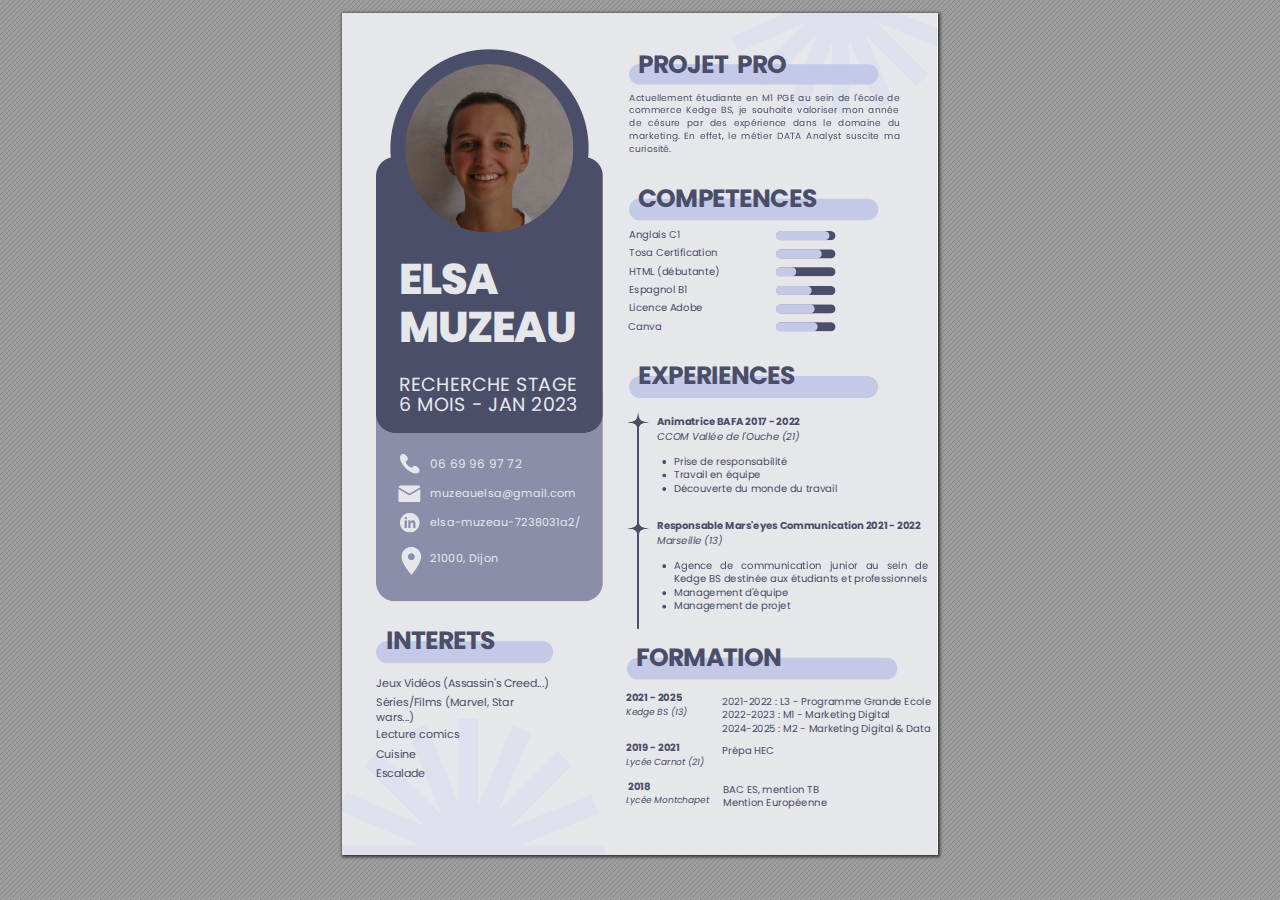
<file: CV/CV_MuzeauElsa_1.html>
<!DOCTYPE html>
<!-- Created by pdf2htmlEX (https://github.com/pdf2htmlEX/pdf2htmlEX) -->
<html xmlns="http://www.w3.org/1999/xhtml">
<head>
<meta charset="utf-8"/>
<meta name="generator" content="pdf2htmlEX"/>
<meta http-equiv="X-UA-Compatible" content="IE=edge,chrome=1"/>
<style type="text/css">
/*! 
 * Base CSS for pdf2htmlEX
 * Copyright 2012,2013 Lu Wang <coolwanglu@gmail.com> 
 * https://github.com/pdf2htmlEX/pdf2htmlEX/blob/master/share/LICENSE
 */#sidebar{position:absolute;top:0;left:0;bottom:0;width:250px;padding:0;margin:0;overflow:auto}#page-container{position:absolute;top:0;left:0;margin:0;padding:0;border:0}@media screen{#sidebar.opened+#page-container{left:250px}#page-container{bottom:0;right:0;overflow:auto}.loading-indicator{display:none}.loading-indicator.active{display:block;position:absolute;width:64px;height:64px;top:50%;left:50%;margin-top:-32px;margin-left:-32px}.loading-indicator img{position:absolute;top:0;left:0;bottom:0;right:0}}@media print{@page{margin:0}html{margin:0}body{margin:0;-webkit-print-color-adjust:exact}#sidebar{display:none}#page-container{width:auto;height:auto;overflow:visible;background-color:transparent}.d{display:none}}.pf{position:relative;background-color:white;overflow:hidden;margin:0;border:0}.pc{position:absolute;border:0;padding:0;margin:0;top:0;left:0;width:100%;height:100%;overflow:hidden;display:block;transform-origin:0 0;-ms-transform-origin:0 0;-webkit-transform-origin:0 0}.pc.opened{display:block}.bf{position:absolute;border:0;margin:0;top:0;bottom:0;width:100%;height:100%;-ms-user-select:none;-moz-user-select:none;-webkit-user-select:none;user-select:none}.bi{position:absolute;border:0;margin:0;-ms-user-select:none;-moz-user-select:none;-webkit-user-select:none;user-select:none}@media print{.pf{margin:0;box-shadow:none;page-break-after:always;page-break-inside:avoid}@-moz-document url-prefix(){.pf{overflow:visible;border:1px solid #fff}.pc{overflow:visible}}}.c{position:absolute;border:0;padding:0;margin:0;overflow:hidden;display:block}.t{position:absolute;white-space:pre;font-size:1px;transform-origin:0 100%;-ms-transform-origin:0 100%;-webkit-transform-origin:0 100%;unicode-bidi:bidi-override;-moz-font-feature-settings:"liga" 0}.t:after{content:''}.t:before{content:'';display:inline-block}.t span{position:relative;unicode-bidi:bidi-override}._{display:inline-block;color:transparent;z-index:-1}::selection{background:rgba(127,255,255,0.4)}::-moz-selection{background:rgba(127,255,255,0.4)}.pi{display:none}.d{position:absolute;transform-origin:0 100%;-ms-transform-origin:0 100%;-webkit-transform-origin:0 100%}.it{border:0;background-color:rgba(255,255,255,0.0)}.ir:hover{cursor:pointer}</style>
<style type="text/css">
/*! 
 * Fancy styles for pdf2htmlEX
 * Copyright 2012,2013 Lu Wang <coolwanglu@gmail.com> 
 * https://github.com/pdf2htmlEX/pdf2htmlEX/blob/master/share/LICENSE
 */@keyframes fadein{from{opacity:0}to{opacity:1}}@-webkit-keyframes fadein{from{opacity:0}to{opacity:1}}@keyframes swing{0{transform:rotate(0)}10%{transform:rotate(0)}90%{transform:rotate(720deg)}100%{transform:rotate(720deg)}}@-webkit-keyframes swing{0{-webkit-transform:rotate(0)}10%{-webkit-transform:rotate(0)}90%{-webkit-transform:rotate(720deg)}100%{-webkit-transform:rotate(720deg)}}@media screen{#sidebar{background-color:#2f3236;background-image:url("[data-uri]")}#outline{font-family:Georgia,Times,"Times New Roman",serif;font-size:13px;margin:2em 1em}#outline ul{padding:0}#outline li{list-style-type:none;margin:1em 0}#outline li>ul{margin-left:1em}#outline a,#outline a:visited,#outline a:hover,#outline a:active{line-height:1.2;color:#e8e8e8;text-overflow:ellipsis;white-space:nowrap;text-decoration:none;display:block;overflow:hidden;outline:0}#outline a:hover{color:#0cf}#page-container{background-color:#9e9e9e;background-image:url("[data-uri]");-webkit-transition:left 500ms;transition:left 500ms}.pf{margin:13px auto;box-shadow:1px 1px 3px 1px #333;border-collapse:separate}.pc.opened{-webkit-animation:fadein 100ms;animation:fadein 100ms}.loading-indicator.active{-webkit-animation:swing 1.5s ease-in-out .01s infinite alternate none;animation:swing 1.5s ease-in-out .01s infinite alternate none}.checked{background:no-repeat url([data-uri])}}</style>
<style type="text/css">
.ff0{font-family:sans-serif;visibility:hidden;}
@font-face{font-family:ff1;src:url('[data-uri]')format("woff");}.ff1{font-family:ff1;line-height:0.723000;font-style:normal;font-weight:normal;visibility:visible;}
@font-face{font-family:ff2;src:url('[data-uri]')format("woff");}.ff2{font-family:ff2;line-height:1.212000;font-style:normal;font-weight:normal;visibility:visible;}
@font-face{font-family:ff3;src:url('[data-uri]')format("woff");}.ff3{font-family:ff3;line-height:1.067000;font-style:normal;font-weight:normal;visibility:visible;}
@font-face{font-family:ff4;src:url('[data-uri]')format("woff");}.ff4{font-family:ff4;line-height:1.204000;font-style:normal;font-weight:normal;visibility:visible;}
.m0{transform:matrix(0.250000,0.000000,0.000000,0.250000,0,0);-ms-transform:matrix(0.250000,0.000000,0.000000,0.250000,0,0);-webkit-transform:matrix(0.250000,0.000000,0.000000,0.250000,0,0);}
.v0{vertical-align:0.000000px;}
.ls0{letter-spacing:0.000000px;}
.sc_{text-shadow:none;}
.sc0{text-shadow:-0.015em 0 transparent,0 0.015em transparent,0.015em 0 transparent,0 -0.015em  transparent;}
@media screen and (-webkit-min-device-pixel-ratio:0){
.sc_{-webkit-text-stroke:0px transparent;}
.sc0{-webkit-text-stroke:0.015em transparent;text-shadow:none;}
}
.ws2{word-spacing:-21.446280px;}
.ws1{word-spacing:-11.752519px;}
.ws3{word-spacing:-11.680368px;}
.ws4{word-spacing:-11.512017px;}
.ws5{word-spacing:-10.614144px;}
.ws6{word-spacing:-8.427710px;}
.ws0{word-spacing:-0.173499px;}
.ws7{word-spacing:0.000000px;}
._0{margin-left:-6.094344px;}
._3{margin-left:-3.544811px;}
._2{width:1.760846px;}
._1{width:2.866808px;}
._4{width:4.691176px;}
._5{width:5.723618px;}
._6{width:7.888319px;}
._8{width:9.080959px;}
._7{width:16.068019px;}
._9{width:20.447903px;}
.fc1{color:rgb(74,78,105);}
.fc0{color:rgb(230,231,235);}
.fs7{font-size:35.753092px;}
.fs5{font-size:37.951838px;}
.fs6{font-size:39.753347px;}
.fsa{font-size:43.116168px;}
.fs8{font-size:43.296320px;}
.fs9{font-size:43.746697px;}
.fs3{font-size:44.016924px;}
.fs2{font-size:48.040300px;}
.fs1{font-size:74.160132px;}
.fs4{font-size:101.161697px;}
.fs0{font-size:173.499019px;}
.y0{bottom:-0.500000px;}
.y32{bottom:48.498699px;}
.y34{bottom:51.741370px;}
.y31{bottom:62.010033px;}
.y33{bottom:65.786457px;}
.y35{bottom:77.881173px;}
.y29{bottom:90.147705px;}
.y2f{bottom:96.497804px;}
.y27{bottom:100.416295px;}
.y28{bottom:104.192719px;}
.y2e{bottom:116.710243px;}
.y24{bottom:123.222569px;}
.y2d{bottom:134.397888px;}
.y23{bottom:136.733903px;}
.y26{bottom:139.976647px;}
.y2c{bottom:149.410482px;}
.y22{bottom:150.245237px;}
.y25{bottom:154.021733px;}
.y2b{bottom:168.251129px;}
.y21{bottom:189.425995px;}
.y2a{bottom:205.818234px;}
.y1e{bottom:245.528789px;}
.y1d{bottom:259.040123px;}
.y1c{bottom:272.551457px;}
.y1b{bottom:286.062792px;}
.y8{bottom:292.768727px;}
.y20{bottom:311.333279px;}
.y1f{bottom:326.098198px;}
.y7{bottom:329.006686px;}
.y6{bottom:358.032021px;}
.y17{bottom:363.143071px;}
.y16{bottom:376.654405px;}
.y5{bottom:386.774174px;}
.y15{bottom:390.165739px;}
.y19{bottom:415.436298px;}
.y18{bottom:430.201184px;}
.y4{bottom:444.599986px;}
.y3{bottom:464.544442px;}
.y1a{bottom:470.859816px;}
.y2{bottom:513.085084px;}
.y30{bottom:525.148836px;}
.y14{bottom:543.469608px;}
.y1{bottom:561.442366px;}
.y13{bottom:561.790379px;}
.y12{bottom:580.111150px;}
.y11{bottom:598.431907px;}
.yf{bottom:616.616490px;}
.y10{bottom:648.386801px;}
.ye{bottom:703.890307px;}
.yd{bottom:716.651011px;}
.yc{bottom:729.411716px;}
.yb{bottom:742.172420px;}
.ya{bottom:754.933125px;}
.y9{bottom:782.612608px;}
.h9{height:31.842431px;}
.hb{height:33.393387px;}
.h7{height:35.750631px;}
.ha{height:37.129626px;}
.h8{height:37.447653px;}
.he{height:40.615430px;}
.hc{height:40.785134px;}
.hd{height:41.209388px;}
.h5{height:41.463942px;}
.h4{height:45.253962px;}
.h3{height:69.858844px;}
.h6{height:81.030519px;}
.h2{height:124.225298px;}
.h0{height:842.249979px;}
.h1{height:842.500000px;}
.w0{width:595.500000px;}
.w1{width:596.000000px;}
.x0{left:0.000000px;}
.xb{left:34.164066px;}
.xa{left:43.606057px;}
.x1{left:56.556281px;}
.x2{left:87.268532px;}
.x9{left:283.603788px;}
.xc{left:285.585603px;}
.x4{left:287.054813px;}
.x7{left:294.060398px;}
.x3{left:296.042215px;}
.x6{left:315.120719px;}
.x5{left:332.009887px;}
.x8{left:379.313979px;}
.xd{left:380.876643px;}
@media print{
.v0{vertical-align:0.000000pt;}
.ls0{letter-spacing:0.000000pt;}
.ws2{word-spacing:-28.595040pt;}
.ws1{word-spacing:-15.670025pt;}
.ws3{word-spacing:-15.573824pt;}
.ws4{word-spacing:-15.349356pt;}
.ws5{word-spacing:-14.152192pt;}
.ws6{word-spacing:-11.236946pt;}
.ws0{word-spacing:-0.231332pt;}
.ws7{word-spacing:0.000000pt;}
._0{margin-left:-8.125792pt;}
._3{margin-left:-4.726414pt;}
._2{width:2.347795pt;}
._1{width:3.822411pt;}
._4{width:6.254901pt;}
._5{width:7.631491pt;}
._6{width:10.517758pt;}
._8{width:12.107946pt;}
._7{width:21.424026pt;}
._9{width:27.263871pt;}
.fs7{font-size:47.670789pt;}
.fs5{font-size:50.602450pt;}
.fs6{font-size:53.004463pt;}
.fsa{font-size:57.488224pt;}
.fs8{font-size:57.728427pt;}
.fs9{font-size:58.328929pt;}
.fs3{font-size:58.689232pt;}
.fs2{font-size:64.053733pt;}
.fs1{font-size:98.880176pt;}
.fs4{font-size:134.882263pt;}
.fs0{font-size:231.332026pt;}
.y0{bottom:-0.666667pt;}
.y32{bottom:64.664932pt;}
.y34{bottom:68.988494pt;}
.y31{bottom:82.680044pt;}
.y33{bottom:87.715276pt;}
.y35{bottom:103.841564pt;}
.y29{bottom:120.196940pt;}
.y2f{bottom:128.663739pt;}
.y27{bottom:133.888394pt;}
.y28{bottom:138.923626pt;}
.y2e{bottom:155.613658pt;}
.y24{bottom:164.296758pt;}
.y2d{bottom:179.197184pt;}
.y23{bottom:182.311871pt;}
.y26{bottom:186.635529pt;}
.y2c{bottom:199.213976pt;}
.y22{bottom:200.326983pt;}
.y25{bottom:205.362311pt;}
.y2b{bottom:224.334839pt;}
.y21{bottom:252.567993pt;}
.y2a{bottom:274.424313pt;}
.y1e{bottom:327.371718pt;}
.y1d{bottom:345.386831pt;}
.y1c{bottom:363.401943pt;}
.y1b{bottom:381.417055pt;}
.y8{bottom:390.358303pt;}
.y20{bottom:415.111038pt;}
.y1f{bottom:434.797597pt;}
.y7{bottom:438.675581pt;}
.y6{bottom:477.376027pt;}
.y17{bottom:484.190761pt;}
.y16{bottom:502.205873pt;}
.y5{bottom:515.698898pt;}
.y15{bottom:520.220986pt;}
.y19{bottom:553.915064pt;}
.y18{bottom:573.601579pt;}
.y4{bottom:592.799981pt;}
.y3{bottom:619.392589pt;}
.y1a{bottom:627.813088pt;}
.y2{bottom:684.113445pt;}
.y30{bottom:700.198449pt;}
.y14{bottom:724.626144pt;}
.y1{bottom:748.589821pt;}
.y13{bottom:749.053839pt;}
.y12{bottom:773.481533pt;}
.y11{bottom:797.909209pt;}
.yf{bottom:822.155320pt;}
.y10{bottom:864.515734pt;}
.ye{bottom:938.520409pt;}
.yd{bottom:955.534682pt;}
.yc{bottom:972.548954pt;}
.yb{bottom:989.563227pt;}
.ya{bottom:1006.577500pt;}
.y9{bottom:1043.483477pt;}
.h9{height:42.456575pt;}
.hb{height:44.524517pt;}
.h7{height:47.667508pt;}
.ha{height:49.506168pt;}
.h8{height:49.930204pt;}
.he{height:54.153907pt;}
.hc{height:54.380178pt;}
.hd{height:54.945851pt;}
.h5{height:55.285256pt;}
.h4{height:60.338616pt;}
.h3{height:93.145126pt;}
.h6{height:108.040693pt;}
.h2{height:165.633731pt;}
.h0{height:1122.999972pt;}
.h1{height:1123.333333pt;}
.w0{width:794.000000pt;}
.w1{width:794.666667pt;}
.x0{left:0.000000pt;}
.xb{left:45.552088pt;}
.xa{left:58.141409pt;}
.x1{left:75.408374pt;}
.x2{left:116.358043pt;}
.x9{left:378.138384pt;}
.xc{left:380.780803pt;}
.x4{left:382.739750pt;}
.x7{left:392.080531pt;}
.x3{left:394.722953pt;}
.x6{left:420.160958pt;}
.x5{left:442.679849pt;}
.x8{left:505.751973pt;}
.xd{left:507.835524pt;}
}
</style>
<script>
/*
 Copyright 2012 Mozilla Foundation 
 Copyright 2013 Lu Wang <coolwanglu@gmail.com>
 Apachine License Version 2.0 
*/
(function(){function b(a,b,e,f){var c=(a.className||"").split(/\s+/g);""===c[0]&&c.shift();var d=c.indexOf(b);0>d&&e&&c.push(b);0<=d&&f&&c.splice(d,1);a.className=c.join(" ");return 0<=d}if(!("classList"in document.createElement("div"))){var e={add:function(a){b(this.element,a,!0,!1)},contains:function(a){return b(this.element,a,!1,!1)},remove:function(a){b(this.element,a,!1,!0)},toggle:function(a){b(this.element,a,!0,!0)}};Object.defineProperty(HTMLElement.prototype,"classList",{get:function(){if(this._classList)return this._classList;
var a=Object.create(e,{element:{value:this,writable:!1,enumerable:!0}});Object.defineProperty(this,"_classList",{value:a,writable:!1,enumerable:!1});return a},enumerable:!0})}})();
</script>
<script>
(function(){/*
 pdf2htmlEX.js: Core UI functions for pdf2htmlEX 
 Copyright 2012,2013 Lu Wang <coolwanglu@gmail.com> and other contributors 
 https://github.com/pdf2htmlEX/pdf2htmlEX/blob/master/share/LICENSE 
*/
var pdf2htmlEX=window.pdf2htmlEX=window.pdf2htmlEX||{},CSS_CLASS_NAMES={page_frame:"pf",page_content_box:"pc",page_data:"pi",background_image:"bi",link:"l",input_radio:"ir",__dummy__:"no comma"},DEFAULT_CONFIG={container_id:"page-container",sidebar_id:"sidebar",outline_id:"outline",loading_indicator_cls:"loading-indicator",preload_pages:3,render_timeout:100,scale_step:0.9,key_handler:!0,hashchange_handler:!0,view_history_handler:!0,__dummy__:"no comma"},EPS=1E-6;
function invert(a){var b=a[0]*a[3]-a[1]*a[2];return[a[3]/b,-a[1]/b,-a[2]/b,a[0]/b,(a[2]*a[5]-a[3]*a[4])/b,(a[1]*a[4]-a[0]*a[5])/b]}function transform(a,b){return[a[0]*b[0]+a[2]*b[1]+a[4],a[1]*b[0]+a[3]*b[1]+a[5]]}function get_page_number(a){return parseInt(a.getAttribute("data-page-no"),16)}function disable_dragstart(a){for(var b=0,c=a.length;b<c;++b)a[b].addEventListener("dragstart",function(){return!1},!1)}
function clone_and_extend_objs(a){for(var b={},c=0,e=arguments.length;c<e;++c){var h=arguments[c],d;for(d in h)h.hasOwnProperty(d)&&(b[d]=h[d])}return b}
function Page(a){if(a){this.shown=this.loaded=!1;this.page=a;this.num=get_page_number(a);this.original_height=a.clientHeight;this.original_width=a.clientWidth;var b=a.getElementsByClassName(CSS_CLASS_NAMES.page_content_box)[0];b&&(this.content_box=b,this.original_scale=this.cur_scale=this.original_height/b.clientHeight,this.page_data=JSON.parse(a.getElementsByClassName(CSS_CLASS_NAMES.page_data)[0].getAttribute("data-data")),this.ctm=this.page_data.ctm,this.ictm=invert(this.ctm),this.loaded=!0)}}
Page.prototype={hide:function(){this.loaded&&this.shown&&(this.content_box.classList.remove("opened"),this.shown=!1)},show:function(){this.loaded&&!this.shown&&(this.content_box.classList.add("opened"),this.shown=!0)},rescale:function(a){this.cur_scale=0===a?this.original_scale:a;this.loaded&&(a=this.content_box.style,a.msTransform=a.webkitTransform=a.transform="scale("+this.cur_scale.toFixed(3)+")");a=this.page.style;a.height=this.original_height*this.cur_scale+"px";a.width=this.original_width*this.cur_scale+
"px"},view_position:function(){var a=this.page,b=a.parentNode;return[b.scrollLeft-a.offsetLeft-a.clientLeft,b.scrollTop-a.offsetTop-a.clientTop]},height:function(){return this.page.clientHeight},width:function(){return this.page.clientWidth}};function Viewer(a){this.config=clone_and_extend_objs(DEFAULT_CONFIG,0<arguments.length?a:{});this.pages_loading=[];this.init_before_loading_content();var b=this;document.addEventListener("DOMContentLoaded",function(){b.init_after_loading_content()},!1)}
Viewer.prototype={scale:1,cur_page_idx:0,first_page_idx:0,init_before_loading_content:function(){this.pre_hide_pages()},initialize_radio_button:function(){for(var a=document.getElementsByClassName(CSS_CLASS_NAMES.input_radio),b=0;b<a.length;b++)a[b].addEventListener("click",function(){this.classList.toggle("checked")})},init_after_loading_content:function(){this.sidebar=document.getElementById(this.config.sidebar_id);this.outline=document.getElementById(this.config.outline_id);this.container=document.getElementById(this.config.container_id);
this.loading_indicator=document.getElementsByClassName(this.config.loading_indicator_cls)[0];for(var a=!0,b=this.outline.childNodes,c=0,e=b.length;c<e;++c)if("ul"===b[c].nodeName.toLowerCase()){a=!1;break}a||this.sidebar.classList.add("opened");this.find_pages();if(0!=this.pages.length){disable_dragstart(document.getElementsByClassName(CSS_CLASS_NAMES.background_image));this.config.key_handler&&this.register_key_handler();var h=this;this.config.hashchange_handler&&window.addEventListener("hashchange",
function(a){h.navigate_to_dest(document.location.hash.substring(1))},!1);this.config.view_history_handler&&window.addEventListener("popstate",function(a){a.state&&h.navigate_to_dest(a.state)},!1);this.container.addEventListener("scroll",function(){h.update_page_idx();h.schedule_render(!0)},!1);[this.container,this.outline].forEach(function(a){a.addEventListener("click",h.link_handler.bind(h),!1)});this.initialize_radio_button();this.render()}},find_pages:function(){for(var a=[],b={},c=this.container.childNodes,
e=0,h=c.length;e<h;++e){var d=c[e];d.nodeType===Node.ELEMENT_NODE&&d.classList.contains(CSS_CLASS_NAMES.page_frame)&&(d=new Page(d),a.push(d),b[d.num]=a.length-1)}this.pages=a;this.page_map=b},load_page:function(a,b,c){var e=this.pages;if(!(a>=e.length||(e=e[a],e.loaded||this.pages_loading[a]))){var e=e.page,h=e.getAttribute("data-page-url");if(h){this.pages_loading[a]=!0;var d=e.getElementsByClassName(this.config.loading_indicator_cls)[0];"undefined"===typeof d&&(d=this.loading_indicator.cloneNode(!0),
d.classList.add("active"),e.appendChild(d));var f=this,g=new XMLHttpRequest;g.open("GET",h,!0);g.onload=function(){if(200===g.status||0===g.status){var b=document.createElement("div");b.innerHTML=g.responseText;for(var d=null,b=b.childNodes,e=0,h=b.length;e<h;++e){var p=b[e];if(p.nodeType===Node.ELEMENT_NODE&&p.classList.contains(CSS_CLASS_NAMES.page_frame)){d=p;break}}b=f.pages[a];f.container.replaceChild(d,b.page);b=new Page(d);f.pages[a]=b;b.hide();b.rescale(f.scale);disable_dragstart(d.getElementsByClassName(CSS_CLASS_NAMES.background_image));
f.schedule_render(!1);c&&c(b)}delete f.pages_loading[a]};g.send(null)}void 0===b&&(b=this.config.preload_pages);0<--b&&(f=this,setTimeout(function(){f.load_page(a+1,b)},0))}},pre_hide_pages:function(){var a="@media screen{."+CSS_CLASS_NAMES.page_content_box+"{display:none;}}",b=document.createElement("style");b.styleSheet?b.styleSheet.cssText=a:b.appendChild(document.createTextNode(a));document.head.appendChild(b)},render:function(){for(var a=this.container,b=a.scrollTop,c=a.clientHeight,a=b-c,b=
b+c+c,c=this.pages,e=0,h=c.length;e<h;++e){var d=c[e],f=d.page,g=f.offsetTop+f.clientTop,f=g+f.clientHeight;g<=b&&f>=a?d.loaded?d.show():this.load_page(e):d.hide()}},update_page_idx:function(){var a=this.pages,b=a.length;if(!(2>b)){for(var c=this.container,e=c.scrollTop,c=e+c.clientHeight,h=-1,d=b,f=d-h;1<f;){var g=h+Math.floor(f/2),f=a[g].page;f.offsetTop+f.clientTop+f.clientHeight>=e?d=g:h=g;f=d-h}this.first_page_idx=d;for(var g=h=this.cur_page_idx,k=0;d<b;++d){var f=a[d].page,l=f.offsetTop+f.clientTop,
f=f.clientHeight;if(l>c)break;f=(Math.min(c,l+f)-Math.max(e,l))/f;if(d===h&&Math.abs(f-1)<=EPS){g=h;break}f>k&&(k=f,g=d)}this.cur_page_idx=g}},schedule_render:function(a){if(void 0!==this.render_timer){if(!a)return;clearTimeout(this.render_timer)}var b=this;this.render_timer=setTimeout(function(){delete b.render_timer;b.render()},this.config.render_timeout)},register_key_handler:function(){var a=this;window.addEventListener("DOMMouseScroll",function(b){if(b.ctrlKey){b.preventDefault();var c=a.container,
e=c.getBoundingClientRect(),c=[b.clientX-e.left-c.clientLeft,b.clientY-e.top-c.clientTop];a.rescale(Math.pow(a.config.scale_step,b.detail),!0,c)}},!1);window.addEventListener("keydown",function(b){var c=!1,e=b.ctrlKey||b.metaKey,h=b.altKey;switch(b.keyCode){case 61:case 107:case 187:e&&(a.rescale(1/a.config.scale_step,!0),c=!0);break;case 173:case 109:case 189:e&&(a.rescale(a.config.scale_step,!0),c=!0);break;case 48:e&&(a.rescale(0,!1),c=!0);break;case 33:h?a.scroll_to(a.cur_page_idx-1):a.container.scrollTop-=
a.container.clientHeight;c=!0;break;case 34:h?a.scroll_to(a.cur_page_idx+1):a.container.scrollTop+=a.container.clientHeight;c=!0;break;case 35:a.container.scrollTop=a.container.scrollHeight;c=!0;break;case 36:a.container.scrollTop=0,c=!0}c&&b.preventDefault()},!1)},rescale:function(a,b,c){var e=this.scale;this.scale=a=0===a?1:b?e*a:a;c||(c=[0,0]);b=this.container;c[0]+=b.scrollLeft;c[1]+=b.scrollTop;for(var h=this.pages,d=h.length,f=this.first_page_idx;f<d;++f){var g=h[f].page;if(g.offsetTop+g.clientTop>=
c[1])break}g=f-1;0>g&&(g=0);var g=h[g].page,k=g.clientWidth,f=g.clientHeight,l=g.offsetLeft+g.clientLeft,m=c[0]-l;0>m?m=0:m>k&&(m=k);k=g.offsetTop+g.clientTop;c=c[1]-k;0>c?c=0:c>f&&(c=f);for(f=0;f<d;++f)h[f].rescale(a);b.scrollLeft+=m/e*a+g.offsetLeft+g.clientLeft-m-l;b.scrollTop+=c/e*a+g.offsetTop+g.clientTop-c-k;this.schedule_render(!0)},fit_width:function(){var a=this.cur_page_idx;this.rescale(this.container.clientWidth/this.pages[a].width(),!0);this.scroll_to(a)},fit_height:function(){var a=this.cur_page_idx;
this.rescale(this.container.clientHeight/this.pages[a].height(),!0);this.scroll_to(a)},get_containing_page:function(a){for(;a;){if(a.nodeType===Node.ELEMENT_NODE&&a.classList.contains(CSS_CLASS_NAMES.page_frame)){a=get_page_number(a);var b=this.page_map;return a in b?this.pages[b[a]]:null}a=a.parentNode}return null},link_handler:function(a){var b=a.target,c=b.getAttribute("data-dest-detail");if(c){if(this.config.view_history_handler)try{var e=this.get_current_view_hash();window.history.replaceState(e,
"","#"+e);window.history.pushState(c,"","#"+c)}catch(h){}this.navigate_to_dest(c,this.get_containing_page(b));a.preventDefault()}},navigate_to_dest:function(a,b){try{var c=JSON.parse(a)}catch(e){return}if(c instanceof Array){var h=c[0],d=this.page_map;if(h in d){for(var f=d[h],h=this.pages[f],d=2,g=c.length;d<g;++d){var k=c[d];if(null!==k&&"number"!==typeof k)return}for(;6>c.length;)c.push(null);var g=b||this.pages[this.cur_page_idx],d=g.view_position(),d=transform(g.ictm,[d[0],g.height()-d[1]]),
g=this.scale,l=[0,0],m=!0,k=!1,n=this.scale;switch(c[1]){case "XYZ":l=[null===c[2]?d[0]:c[2]*n,null===c[3]?d[1]:c[3]*n];g=c[4];if(null===g||0===g)g=this.scale;k=!0;break;case "Fit":case "FitB":l=[0,0];k=!0;break;case "FitH":case "FitBH":l=[0,null===c[2]?d[1]:c[2]*n];k=!0;break;case "FitV":case "FitBV":l=[null===c[2]?d[0]:c[2]*n,0];k=!0;break;case "FitR":l=[c[2]*n,c[5]*n],m=!1,k=!0}if(k){this.rescale(g,!1);var p=this,c=function(a){l=transform(a.ctm,l);m&&(l[1]=a.height()-l[1]);p.scroll_to(f,l)};h.loaded?
c(h):(this.load_page(f,void 0,c),this.scroll_to(f))}}}},scroll_to:function(a,b){var c=this.pages;if(!(0>a||a>=c.length)){c=c[a].view_position();void 0===b&&(b=[0,0]);var e=this.container;e.scrollLeft+=b[0]-c[0];e.scrollTop+=b[1]-c[1]}},get_current_view_hash:function(){var a=[],b=this.pages[this.cur_page_idx];a.push(b.num);a.push("XYZ");var c=b.view_position(),c=transform(b.ictm,[c[0],b.height()-c[1]]);a.push(c[0]/this.scale);a.push(c[1]/this.scale);a.push(this.scale);return JSON.stringify(a)}};
pdf2htmlEX.Viewer=Viewer;})();
</script>
<script>
try{
pdf2htmlEX.defaultViewer = new pdf2htmlEX.Viewer({});
}catch(e){}
</script>
<title></title>
</head>
<body>
<div id="sidebar">
<div id="outline">
</div>
</div>
<div id="page-container">
<div id="pf1" class="pf w0 h0" data-page-no="1"><div class="pc pc1 w0 h0"><img class="bi x0 y0 w1 h1" alt="" src="[data-uri]"/><div class="t m0 x1 h2 y1 ff1 fs0 fc0 sc0 ls0 ws0">E<span class="_ _0"></span>L<span class="_ _0"></span>S<span class="_ _0"></span>A</div><div class="t m0 x1 h2 y2 ff1 fs0 fc0 sc0 ls0 ws0">M<span class="_ _0"></span>U<span class="_ _0"></span>Z<span class="_ _0"></span>E<span class="_ _0"></span>A<span class="_ _0"></span>U</div><div class="t m0 x1 h3 y3 ff2 fs1 fc0 sc0 ls0 ws7">R<span class="_ _1"></span>E<span class="_ _1"></span>C<span class="_ _1"></span>H<span class="_ _1"></span>E<span class="_ _1"></span>R<span class="_ _1"></span>C<span class="_ _1"></span>H<span class="_ _1"></span>E<span class="_ _1"></span> <span class="_ _1"></span>S<span class="_ _1"></span>T<span class="_ _1"></span>A<span class="_ _1"></span>G<span class="_ _1"></span>E</div><div class="t m0 x1 h3 y4 ff2 fs1 fc0 sc0 ls0 ws7">6<span class="_ _1"></span> <span class="_ _1"></span>M<span class="_ _1"></span>O<span class="_ _1"></span>I<span class="_ _1"></span>S<span class="_ _1"></span> <span class="_ _1"></span>-<span class="_ _1"></span> <span class="_ _1"></span>J<span class="_ _1"></span>A<span class="_ _1"></span>N<span class="_ _1"></span> <span class="_ _1"></span>2<span class="_ _1"></span>0<span class="_ _1"></span>2<span class="_ _1"></span>3</div><div class="t m0 x2 h4 y5 ff2 fs2 fc0 sc0 ls0 ws7">0<span class="_ _1"></span>6 <span class="_ _1"></span>6<span class="_ _2"></span>9<span class="_ _2"></span> <span class="_ _2"></span>9<span class="_ _2"></span>6<span class="_ _2"></span> <span class="_ _2"></span>9<span class="_ _2"></span>7<span class="_ _2"></span> <span class="_ _2"></span>7<span class="_ _1"></span>2</div><div class="t m0 x2 h5 y6 ff2 fs3 fc0 sc0 ls0 ws1">m<span class="_ _2"></span>u<span class="_ _2"></span>z<span class="_ _2"></span>e<span class="_ _2"></span>a<span class="_ _2"></span>u<span class="_ _2"></span>e<span class="_ _2"></span>l<span class="_ _2"></span>s<span class="_ _2"></span>a<span class="_ _2"></span>@<span class="_ _2"></span>g<span class="_ _2"></span>m<span class="_ _2"></span>a<span class="_ _2"></span>i<span class="_ _2"></span>l.<span class="_ _2"></span>c<span class="_ _2"></span>o<span class="_ _2"></span>m</div><div class="t m0 x2 h5 y7 ff2 fs3 fc0 sc0 ls0 ws1">e<span class="_ _2"></span>l<span class="_ _2"></span>s<span class="_ _2"></span>a<span class="_ _2"></span>-<span class="_ _2"></span>m<span class="_ _2"></span>u<span class="_ _2"></span>z<span class="_ _2"></span>e<span class="_ _2"></span>a<span class="_ _2"></span>u<span class="_ _2"></span>-<span class="_ _2"></span>7<span class="_ _2"></span>2<span class="_ _2"></span>3<span class="_ _2"></span>80<span class="_ _2"></span>3<span class="_ _2"></span>1<span class="_ _2"></span>a<span class="_ _2"></span>2<span class="_ _2"></span>/</div><div class="t m0 x2 h5 y8 ff2 fs3 fc0 sc0 ls0 ws7">2<span class="_ _2"></span>1<span class="_ _2"></span>0<span class="_ _2"></span>0<span class="_ _2"></span>0<span class="_ _2"></span>,<span class="_ _2"></span> <span class="_ _2"></span>D<span class="_ _2"></span>i<span class="_ _2"></span>j<span class="_ _2"></span>o<span class="_ _2"></span>n</div><div class="t m0 x3 h6 y9 ff3 fs4 fc1 sc0 ls0 ws7">P<span class="_ _3"></span>R<span class="_ _3"></span>O<span class="_ _3"></span>J<span class="_ _3"></span>E<span class="_ _3"></span>T<span class="_ _3"></span> <span class="_ _3"></span> <span class="_ _3"></span>P<span class="_ _3"></span>R<span class="_ _3"></span>O</div><div class="t m0 x4 h7 ya ff2 fs5 fc1 sc0 ls0 ws7">Actuellement <span class="_ _4"></span>étudiante <span class="_ _4"></span>en <span class="_ _4"></span>M1 <span class="_ _4"></span>PGE <span class="_ _4"></span>au <span class="_ _5"></span>sein <span class="_ _4"></span>de <span class="_ _4"></span>l&apos;école <span class="_ _4"></span>de</div><div class="t m0 x4 h7 yb ff2 fs5 fc1 sc0 ls0 ws7">commerce <span class="_ _6"> </span>Kedge <span class="_ _6"> </span>BS, <span class="_ _6"> </span>je <span class="_ _6"> </span>souhaite <span class="_ _6"> </span>valoriser <span class="_ _6"> </span>mon <span class="_ _6"> </span>année</div><div class="t m0 x4 h7 yc ff2 fs5 fc1 sc0 ls0 ws7">de <span class="_ _7"> </span>césure <span class="_ _7"> </span>par <span class="_ _7"> </span>des <span class="_ _7"> </span>expérience <span class="_ _7"> </span>dans <span class="_ _7"> </span>le <span class="_ _7"> </span>domaine <span class="_ _7"> </span>du</div><div class="t m0 x4 h7 yd ff2 fs5 fc1 sc0 ls0 ws7">marketing. <span class="_ _6"> </span>En <span class="_ _6"> </span>effet, <span class="_ _6"> </span>le <span class="_ _6"> </span>métier <span class="_ _8"> </span>DATA <span class="_ _6"> </span>Analyst <span class="_ _6"> </span>suscite <span class="_ _6"> </span>ma</div><div class="t m0 x4 h7 ye ff2 fs5 fc1 sc0 ls0 ws7">curiosité. </div><div class="t m0 x4 h8 yf ff2 fs6 fc1 sc0 ls0 ws7">Anglais C1</div><div class="t m0 x3 h6 y10 ff3 fs4 fc1 sc0 ls0 ws2">C<span class="_ _3"></span>O<span class="_ _3"></span>M<span class="_ _3"></span>P<span class="_ _3"></span>E<span class="_ _3"></span>T<span class="_ _3"></span>E<span class="_ _3"></span>N<span class="_ _3"></span>C<span class="_ _3"></span>E<span class="_ _3"></span>S</div><div class="t m0 x4 h8 y11 ff2 fs6 fc1 sc0 ls0 ws7">Tosa Certification</div><div class="t m0 x4 h8 y12 ff2 fs6 fc1 sc0 ls0 ws7">HTML (débutante)</div><div class="t m0 x4 h8 y13 ff2 fs6 fc1 sc0 ls0 ws7">Espagnol B1</div><div class="t m0 x4 h8 y14 ff2 fs6 fc1 sc0 ls0 ws7">Licence Adobe</div><div class="t m0 x5 h8 y15 ff2 fs6 fc1 sc0 ls0 ws7">Prise de responsabilité</div><div class="t m0 x5 h8 y16 ff2 fs6 fc1 sc0 ls0 ws7">Travail en équipe </div><div class="t m0 x5 h8 y17 ff2 fs6 fc1 sc0 ls0 ws7">Découverte du monde du travail</div><div class="t m0 x6 h9 y18 ff3 fs6 fc1 sc0 ls0 ws7">Animatrice BAFA 2017 - 2022</div><div class="t m0 x6 ha y19 ff4 fs6 fc1 sc0 ls0 ws7">CCOM Vallée de l&apos;Ouche (21)</div><div class="t m0 x3 h6 y1a ff3 fs4 fc1 sc0 ls0 ws2">E<span class="_ _3"></span>X<span class="_ _3"></span>P<span class="_ _3"></span>E<span class="_ _3"></span>R<span class="_ _3"></span>I<span class="_ _3"></span>E<span class="_ _3"></span>N<span class="_ _3"></span>C<span class="_ _3"></span>E<span class="_ _3"></span>S</div><div class="t m0 x5 h8 y1b ff2 fs6 fc1 sc0 ls0 ws7">Agence <span class="_ _9"> </span>de <span class="_ _9"> </span>communication <span class="_ _9"> </span>junior <span class="_ _9"> </span>au <span class="_ _9"> </span>sein <span class="_ _9"> </span>de</div><div class="t m0 x5 h8 y1c ff2 fs6 fc1 sc0 ls0 ws7">Kedge BS destinée aux étudiants et professionnels  </div><div class="t m0 x5 h8 y1d ff2 fs6 fc1 sc0 ls0 ws7">Management d&apos;équipe</div><div class="t m0 x5 h8 y1e ff2 fs6 fc1 sc0 ls0 ws7">Management de projet</div><div class="t m0 x6 h9 y1f ff3 fs6 fc1 sc0 ls0 ws7">Responsable Mars&apos;eyes Communication 2021 - 2022</div><div class="t m0 x6 ha y20 ff4 fs6 fc1 sc0 ls0 ws7">Marseille (13)</div><div class="t m0 x7 h6 y21 ff3 fs4 fc1 sc0 ls0 ws2">F<span class="_ _3"></span>O<span class="_ _3"></span>R<span class="_ _3"></span>M<span class="_ _3"></span>A<span class="_ _3"></span>T<span class="_ _3"></span>I<span class="_ _3"></span>O<span class="_ _3"></span>N</div><div class="t m0 x8 h8 y22 ff2 fs6 fc1 sc0 ls0 ws7">2021-2022 : L3 - Programme Grande Ecole</div><div class="t m0 x8 h8 y23 ff2 fs6 fc1 sc0 ls0 ws7">2022-2023 : M1 - Marketing Digital</div><div class="t m0 x8 h8 y24 ff2 fs6 fc1 sc0 ls0 ws7">2024-2025 : M2 - Marketing Digital &amp; Data</div><div class="t m0 x9 h9 y25 ff3 fs6 fc1 sc0 ls0 ws7">2021 - 2025</div><div class="t m0 x9 hb y26 ff4 fs7 fc1 sc0 ls0 ws7">Kedge BS (13)</div><div class="t m0 x8 h8 y27 ff2 fs6 fc1 sc0 ls0 ws7">Prépa HEC</div><div class="t m0 x9 h9 y28 ff3 fs6 fc1 sc0 ls0 ws7">2019 - 2021</div><div class="t m0 x9 hb y29 ff4 fs7 fc1 sc0 ls0 ws7">Lycée Carnot (21)</div><div class="t m0 xa h6 y2a ff3 fs4 fc1 sc0 ls0 ws2">I<span class="_ _3"></span>N<span class="_ _3"></span>T<span class="_ _3"></span>E<span class="_ _3"></span>R<span class="_ _3"></span>E<span class="_ _3"></span>T<span class="_ _3"></span>S</div><div class="t m0 xb hc y2b ff2 fs8 fc1 sc0 ls0 ws7">Jeux Vidéos (Assassin&apos;s Creed...)</div><div class="t m0 xb hd y2c ff2 fs9 fc1 sc0 ls0 ws7">Séries/Films (Marvel, Star</div><div class="t m0 xb hd y2d ff2 fs9 fc1 sc0 ls0 ws3">wars...)</div><div class="t m0 xb hd y2e ff2 fs9 fc1 sc0 ls0 ws7">Lecture comics </div><div class="t m0 xb he y2f ff2 fsa fc1 sc0 ls0 ws4">Cuisine</div><div class="t m0 xc h8 y30 ff2 fs6 fc1 sc0 ls0 ws5">Canva</div><div class="t m0 xd h8 y31 ff2 fs6 fc1 sc0 ls0 ws7">BAC ES, mention TB </div><div class="t m0 xd h8 y32 ff2 fs6 fc1 sc0 ls0 ws7">Mention Européenne</div><div class="t m0 xc h9 y33 ff3 fs6 fc1 sc0 ls0 ws6">2018</div><div class="t m0 x9 hb y34 ff4 fs7 fc1 sc0 ls0 ws7">Lycée Montchapet</div><div class="t m0 xb he y35 ff2 fsa fc1 sc0 ls0 ws4">Escalade</div></div><div class="pi" data-data='{"ctm":[1.000000,0.000000,0.000000,1.000000,0.000000,-7.829981]}'></div></div>
</div>
<div class="loading-indicator">
<img alt="" src="[data-uri]"/>
</div>
</body>
</html>
</file>
